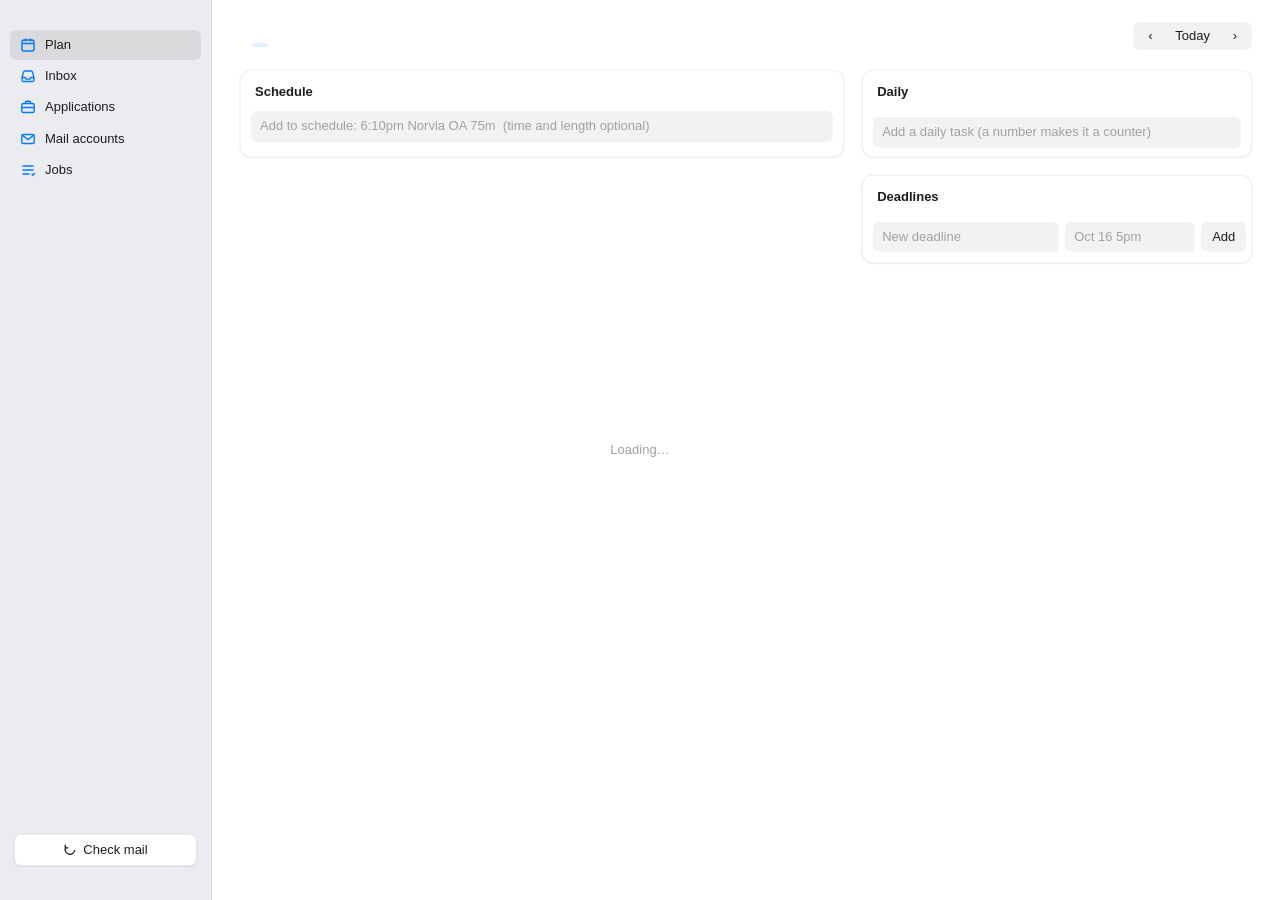
<file: web/index.html>
<!DOCTYPE html>
<html lang="en">
<head>
<meta charset="utf-8">
<title>Today</title>
<link rel="stylesheet" href="app.css">
</head>
<body>
<div class="app">
  <aside class="side">
    <div class="side-date"><div class="dow" id="sdDow"></div><div class="day" id="sdDay"></div></div>
    <nav class="nav">
      <button data-view="plan" class="on"><svg viewBox="0 0 16 16" fill="none" stroke="currentColor" stroke-width="1.4"><rect x="2" y="3" width="12" height="11" rx="2"/><path d="M2 6.5h12M5.5 1.5v3M10.5 1.5v3"/></svg>Plan<span class="badge" id="bPlan"></span></button>
      <button data-view="inbox"><svg viewBox="0 0 16 16" fill="none" stroke="currentColor" stroke-width="1.4"><path d="M2 9.5l1.6-5.6A1.2 1.2 0 014.8 3h6.4a1.2 1.2 0 011.2.9L14 9.5V12a1.5 1.5 0 01-1.5 1.5h-9A1.5 1.5 0 012 12z"/><path d="M2 9.5h3.2l1 1.6h3.6l1-1.6H14"/></svg>Inbox<span class="badge" id="bInbox"></span></button>
      <button data-view="apps"><svg viewBox="0 0 16 16" fill="none" stroke="currentColor" stroke-width="1.4"><rect x="1.8" y="4.5" width="12.4" height="9" rx="1.6"/><path d="M5.5 4.5V3.2c0-.6.4-1 1-1h3c.6 0 1 .4 1 1v1.3M1.8 8.5h12.4"/></svg>Applications<span class="badge" id="bApps"></span></button>
      <button data-view="mail"><svg viewBox="0 0 16 16" fill="none" stroke="currentColor" stroke-width="1.4"><rect x="1.8" y="3.5" width="12.4" height="9" rx="1.6"/><path d="M2.3 4.3L8 8.6l5.7-4.3"/></svg>Mail accounts<span class="badge" id="bMail"></span></button>
      <button data-view="jobs"><svg viewBox="0 0 16 16" fill="none" stroke="currentColor" stroke-width="1.4"><path d="M2.5 4h11M2.5 8h11M2.5 12h7"/><path d="M11.6 12.1l1.2 1.2 2-2.3"/></svg>Jobs<span class="badge" id="bJobs"></span></button>
    </nav>
    <div class="side-foot">
      <button class="scanbtn" id="scanBtn" title="Check mail (⌘R)"><svg viewBox="0 0 16 16" fill="none" stroke="currentColor" stroke-width="1.5"><path d="M13.5 8A5.5 5.5 0 113 5.2"/><path d="M2.6 2v3.5h3.5"/></svg><span>Check mail</span></button>
      <div class="scaninfo" id="scanInfo"></div>
    </div>
  </aside>

  <main class="main" id="main">
    <!-- PLAN -->
    <section class="view on" id="v-plan">
      <div class="head">
        <h1 id="pTitle"></h1><span class="pill" id="pRel"></span>
        <div class="spacer"></div>
        <div class="progress" id="pProg"></div>
        <div class="seg">
          <button id="dPrev" title="Previous day (←)">‹</button>
          <button id="dToday" title="Go to today (T)">Today</button>
          <button id="dNext" title="Next day (→)">›</button>
        </div>
      </div>
      <div class="cols">
        <div class="card">
          <div class="card-h"><h2>Schedule</h2><span class="sub" id="sSub"></span></div>
          <div class="add"><input class="field" id="qAdd" placeholder="Add to schedule: 6:10pm Norvia OA 75m  (time and length optional)" autocomplete="off" spellcheck="false"></div>
          <div id="carry"></div>
          <div class="list" id="sched"></div>
        </div>
        <div class="stack">
          <div class="card daily">
            <div class="card-h"><h2>Daily</h2><span class="sub" id="dSub"></span></div>
            <div class="list" id="daily"></div>
            <div class="add"><input class="field" id="dAdd" placeholder="Add a daily task (a number makes it a counter)" autocomplete="off"></div>
          </div>
          <div class="card">
            <div class="card-h"><h2>Deadlines</h2><span class="sub" id="lSub"></span></div>
            <div class="list" id="deadlines"></div>
            <div class="add2">
              <input class="field" id="lName" placeholder="New deadline" autocomplete="off">
              <input class="field" id="lWhen" placeholder="Oct 16 5pm" autocomplete="off">
              <button class="btn" id="lAdd">Add</button>
            </div>
          </div>
        </div>
      </div>
    </section>

    <!-- INBOX -->
    <section class="view" id="v-inbox">
      <div class="head"><h1>Inbox</h1><div class="spacer"></div><label class="toggle"><input type="checkbox" id="showHidden"> Show hidden</label></div>
      <div class="notice" id="iNotice"></div>
      <div class="inbox-top"><div class="chips" id="iChips"></div></div>
      <div class="card inbox"><div class="list" id="inbox"></div></div>
    </section>

    <!-- APPLICATIONS -->
    <section class="view" id="v-apps">
      <div class="head"><h1>Applications</h1><div class="spacer"></div>
        <button class="btn" id="aRescan" title="Re-read all mail since the history start date">Rescan history</button></div>
      <div class="notice" id="aNotice"></div>
      <div class="tiles" id="aTiles"></div>
      <div class="card"><div class="card-h"><h2>Per week</h2><span class="sub">last 12 weeks, by date applied / rejected</span></div>
        <div class="chart" id="aChart"></div>
        <div class="legend"><span><i style="background:var(--accent)"></i>Applied</span><span><i style="background:var(--red);opacity:.55"></i>Rejected</span></div></div>
      <div class="tools">
        <div class="chips" id="aChips"></div>
        <div class="spacer" style="flex:1"></div>
        <input class="field" id="aSearch" placeholder="Search company or role" autocomplete="off" spellcheck="false">
        <select class="field" id="aSort">
          <option value="last">Recent activity</option><option value="applied">Date applied</option>
          <option value="stage">Furthest stage</option><option value="company">Company</option>
        </select>
      </div>
      <div class="card apps"><div class="list" id="aList"></div></div>
    </section>

    <!-- MAIL -->
    <section class="view" id="v-mail">
      <div class="head"><h1>Mail accounts</h1></div>
      <div class="card" style="margin-bottom:18px">
        <div class="card-h"><h2>Accounts scanned by Check mail</h2></div>
        <div class="list" id="accts"></div>
      </div>
      <div class="card" style="margin-bottom:18px">
        <div class="card-h"><h2>Add an account</h2></div>
        <div class="prose">
          <p>The scan logs in over IMAP with a Google <b>app password</b>, which is stored in your macOS Keychain. Nothing leaves this Mac except the IMAP connection to Gmail, and it never uses Claude.</p>
          <p>Create one at <button class="linkbtn" data-url="https://myaccount.google.com/apppasswords">myaccount.google.com/apppasswords</button> (needs 2-Step Verification), then paste it below.<span id="mHints"></span></p>
          <p>If your university blocks app passwords for a Workspace account, forward that mail to Gmail and one account covers both.</p>
        </div>
        <div class="form">
          <label>Email<input class="field" id="mEmail" autocomplete="off" spellcheck="false" placeholder="you@gmail.com"></label>
          <label>App password<input class="field" id="mPw" type="password" autocomplete="off" placeholder="16 letters"></label>
          <button class="btn primary" id="mAdd">Test &amp; save</button>
        </div>
      </div>
      <div class="card" style="margin-bottom:18px">
        <div class="card-h"><h2>Application history</h2></div>
        <div class="prose"><p>The first Check mail for each account reads everything since this date to build the Applications list; after that only new mail is read. <b>Rescan history</b> on the Applications page re-reads it (your manual edits stay).</p></div>
        <div class="form" style="grid-template-columns: 180px auto 1fr">
          <label>Start from<input class="field" id="hSince" type="date"></label>
          <button class="btn" id="hSave">Save</button><span></span>
        </div>
      </div>
      <div class="card">
        <div class="card-h"><h2>Keyboard</h2></div>
        <div class="keys">
          <kbd>N</kbd><span>add to the schedule</span>
          <kbd>← →</kbd><span>previous / next day</span>
          <kbd>T</kbd><span>back to today</span>
          <kbd>⌘1 ⌘2 ⌘3 ⌘4 ⌘5</kbd><span>Plan · Inbox · Applications · Mail accounts · Jobs</span>
          <kbd>⌘R</kbd><span>check mail</span>
          <kbd>Esc</kbd><span>cancel editing</span>
        </div>
      </div>
    </section>

    <!-- JOBS -->
    <section class="view" id="v-jobs">
      <div class="head"><h1>Jobs</h1><span class="pill" id="jPill"></span><div class="spacer"></div>
        <label class="jnum" title="How many postings to ask for">Postings<input class="field" id="jN" type="number" min="1" max="100" value="20"></label>
        <button class="btn primary" id="jPrepare" title="Fetch the feed and put together the next batch">Prepare</button></div>
      <div class="jfacts" id="jFacts"></div>
      <div class="tools">
        <label class="jnum">Applied through<input class="field" id="jThrough" type="number" min="1" placeholder="13" autocomplete="off"></label>
        <button class="btn" id="jReport" title="Report positions 1 to this number as applied">Report</button>
        <span class="jresult" id="jResult"></span>
        <div class="spacer" style="flex:1"></div>
        <span id="jClose"></span>
      </div>
      <div class="card jobs"><div class="list" id="jList"></div></div>
      <div class="card" style="margin-top:18px">
        <div class="card-h"><h2>Why isn't a company here?</h2></div>
        <div class="add"><input class="field" id="jWhy" placeholder="Company name, then Return" autocomplete="off" spellcheck="false"></div>
        <div class="list" id="jWhyOut"></div>
      </div>
    </section>
  </main>
</div>
<div class="toast" id="toast"></div>
<div class="boot" id="boot">Loading…</div>

<script src="app.js"></script>
</body>
</html>
</file>
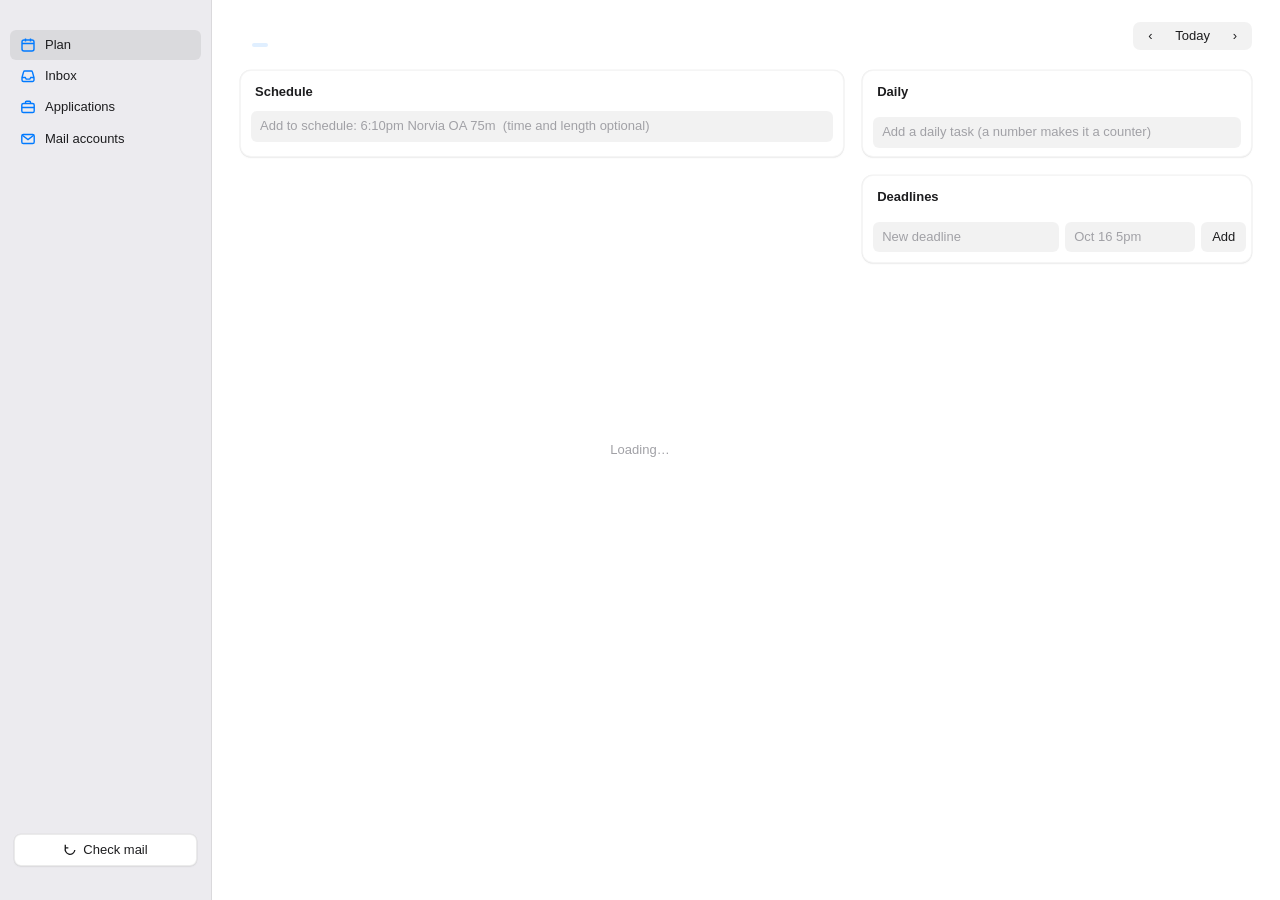
<file: gui.html>
<!DOCTYPE html>
<html lang="en">
<head>
<meta charset="utf-8">
<title>Today</title>
<style>
:root {
  --bg: #ffffff;
  --sidebar: #ecebef;
  --card: #ffffff;
  --text: #1d1d1f;
  --text2: #6e6e73;
  --text3: #a1a1a6;
  --line: rgba(0,0,0,.08);
  --hover: rgba(0,0,0,.045);
  --field: rgba(0,0,0,.05);
  --accent: #007aff;
  --accent-soft: rgba(0,122,255,.12);
  --red: #ff3b30; --red-soft: rgba(255,59,48,.12);
  --orange: #ff9500; --orange-soft: rgba(255,149,0,.14);
  --green: #34c759; --green-soft: rgba(52,199,89,.14);
  --blue: #007aff; --blue-soft: rgba(0,122,255,.12);
  --purple: #af52de; --purple-soft: rgba(175,82,222,.13);
  --gray-soft: rgba(120,120,128,.14);
  --sel: rgba(0,0,0,.075);
  --shadow: 0 1px 2px rgba(0,0,0,.05), 0 0 0 .5px rgba(0,0,0,.06);
}
@media (prefers-color-scheme: dark) {
  :root {
    --bg: #1e1e1e;
    --sidebar: #262628;
    --card: #2a2a2c;
    --text: #f5f5f7;
    --text2: #a1a1a6;
    --text3: #6e6e73;
    --line: rgba(255,255,255,.08);
    --hover: rgba(255,255,255,.05);
    --field: rgba(255,255,255,.07);
    --accent: #0a84ff;
    --accent-soft: rgba(10,132,255,.2);
    --red: #ff453a; --red-soft: rgba(255,69,58,.18);
    --orange: #ff9f0a; --orange-soft: rgba(255,159,10,.18);
    --green: #30d158; --green-soft: rgba(48,209,88,.17);
    --blue: #0a84ff; --blue-soft: rgba(10,132,255,.2);
    --purple: #bf5af2; --purple-soft: rgba(191,90,242,.2);
    --gray-soft: rgba(160,160,170,.16);
    --sel: rgba(255,255,255,.09);
    --shadow: 0 0 0 .5px rgba(255,255,255,.07);
  }
}
* { box-sizing: border-box; }
html, body { margin: 0; height: 100%; }
body {
  font: 13px/1.4 -apple-system, BlinkMacSystemFont, "SF Pro Text", "Helvetica Neue", sans-serif;
  color: var(--text); background: var(--bg);
  -webkit-font-smoothing: antialiased; overflow: hidden;
  -webkit-user-select: none; user-select: none; cursor: default;
}
input, textarea, button, select { font: inherit; color: inherit; }
.selectable, input, textarea { -webkit-user-select: text; user-select: text; }
button { cursor: default; }

.app { display: grid; grid-template-columns: 212px 1fr; height: 100vh; }

/* sidebar */
.side { background: var(--sidebar); border-right: .5px solid var(--line); display: flex; flex-direction: column; padding: 14px 10px 12px; }
.side-date { padding: 2px 10px 14px; }
.side-date .dow { font-size: 11px; font-weight: 600; letter-spacing: .04em; text-transform: uppercase; color: var(--red); }
.side-date .day { font-size: 26px; font-weight: 600; letter-spacing: -.02em; line-height: 1.1; }
.nav { display: flex; flex-direction: column; gap: 1px; }
.nav button { display: flex; align-items: center; gap: 9px; width: 100%; border: 0; background: none; padding: 6px 10px; border-radius: 6px; text-align: left; }
.nav button:hover { background: var(--hover); }
.nav button.on { background: var(--sel); font-weight: 500; }
.nav svg { width: 16px; height: 16px; color: var(--accent); flex: none; }
.nav .badge { margin-left: auto; font-size: 11px; color: var(--text2); font-variant-numeric: tabular-nums; }
.nav .badge.hot { color: #fff; background: var(--red); border-radius: 9px; padding: 0 6px; font-weight: 600; }
.side-foot { margin-top: auto; padding: 0 4px; }
.scanbtn { display: flex; align-items: center; justify-content: center; gap: 6px; width: 100%; border: .5px solid var(--line); background: var(--card); border-radius: 7px; padding: 6px 8px; box-shadow: var(--shadow); }
.scanbtn:active { opacity: .7; }
.scanbtn svg { width: 14px; height: 14px; }
.scanbtn.spin svg { animation: spin 1s linear infinite; }
@keyframes spin { to { transform: rotate(360deg); } }
.scaninfo { font-size: 11px; color: var(--text2); margin-top: 7px; text-align: center; min-height: 15px; }
.scaninfo.err { color: var(--red); }

/* main */
.main { overflow-y: auto; padding: 22px 28px 40px; }
.view { display: none; max-width: 1180px; margin: 0 auto; }
.view.on { display: block; }
.head { display: flex; align-items: flex-end; gap: 12px; margin-bottom: 18px; flex-wrap: wrap; }
.head h1 { margin: 0; font-size: 24px; font-weight: 700; letter-spacing: -.02em; }
.head .pill { font-size: 11px; font-weight: 600; color: var(--accent); background: var(--accent-soft); padding: 2px 8px; border-radius: 10px; margin-bottom: 5px; }
.head .pill.past { color: var(--text2); background: var(--gray-soft); }
.head .spacer { flex: 1; }
.seg { display: inline-flex; background: var(--field); border-radius: 7px; padding: 2px; margin-bottom: 2px; }
.seg button { border: 0; background: none; padding: 3px 10px; border-radius: 5px; min-width: 30px; }
.seg button:hover:not(:disabled) { background: var(--hover); }
.seg button:disabled { color: var(--text3); }
.progress { font-size: 12px; color: var(--text2); margin-bottom: 6px; font-variant-numeric: tabular-nums; }

.cols { display: grid; grid-template-columns: minmax(0, 1.55fr) minmax(0, 1fr); gap: 18px; align-items: start; }
@media (max-width: 980px) { .cols { grid-template-columns: 1fr; } }
.stack { display: flex; flex-direction: column; gap: 18px; }
.card { background: var(--card); border-radius: 11px; box-shadow: var(--shadow); overflow: hidden; }
@media (prefers-color-scheme: light) { .card { border: .5px solid rgba(0,0,0,.04); } }
.card-h { display: flex; align-items: baseline; gap: 8px; padding: 12px 14px 6px; }
.card-h h2 { margin: 0; font-size: 13px; font-weight: 600; }
.card-h .sub { font-size: 12px; color: var(--text2); margin-left: auto; font-variant-numeric: tabular-nums; }
.add { display: flex; gap: 6px; padding: 4px 10px 8px; }
.add input { flex: 1; min-width: 0; }
.field { border: 0; outline: 0; background: var(--field); border-radius: 6px; padding: 6px 9px; }
.field:focus { box-shadow: 0 0 0 3px var(--accent-soft), inset 0 0 0 1px var(--accent); }
.field::placeholder { color: var(--text3); }
.btn { border: 0; border-radius: 6px; padding: 5px 11px; background: var(--field); }
.btn:hover { background: var(--sel); }
.btn.primary { background: var(--accent); color: #fff; font-weight: 500; }
.btn.primary:hover { filter: brightness(1.06); }
.btn.danger { color: var(--red); }
.linkbtn { border: 0; background: none; color: var(--accent); padding: 0; cursor: pointer; }
.linkbtn:hover { text-decoration: underline; }

.banner { display: flex; align-items: center; gap: 10px; margin: 2px 10px 8px; padding: 8px 10px; border-radius: 8px; background: var(--accent-soft); font-size: 12.5px; }
.banner .btn { margin-left: auto; padding: 3px 10px; }

.list { padding: 0 6px 6px; }
.sect { font-size: 11px; font-weight: 600; color: var(--text2); text-transform: uppercase; letter-spacing: .04em; padding: 10px 8px 4px; }
.row { position: relative; display: flex; align-items: flex-start; gap: 10px; padding: 7px 8px; border-radius: 7px; }
.row:hover { background: var(--hover); }
.row .main-col { flex: 1; min-width: 0; }
.row .title { overflow-wrap: anywhere; }
.row .meta { font-size: 12px; color: var(--text2); margin-top: 1px; overflow-wrap: anywhere; }
.row.done .title { color: var(--text3); text-decoration: line-through; text-decoration-color: var(--text3); }
.row.done .meta, .row.done .time { color: var(--text3); }
.row .time { width: 62px; flex: none; font-variant-numeric: tabular-nums; color: var(--text2); font-size: 12px; padding-top: 1px; line-height: 1.3; }
.row .time b { color: var(--text); font-weight: 500; font-size: 13px; display: block; }
.row.done .time b { color: var(--text3); }
.row .time i { font-style: normal; color: var(--text3); font-size: 11px; }
.chip { display: inline-block; font-size: 11px; font-weight: 500; padding: 0 6px; border-radius: 5px; background: var(--gray-soft); color: var(--text2); line-height: 17px; vertical-align: 1px; margin-right: 4px; white-space: nowrap; }
.dot { width: 7px; height: 7px; border-radius: 50%; background: var(--red); flex: none; margin-top: 6px; }
.acts { display: none; gap: 2px; flex: none; margin: -2px 0; }
.row:hover .acts { display: flex; }
.ibtn { border: 0; background: none; color: var(--text2); border-radius: 5px; padding: 2px 6px; font-size: 12px; line-height: 18px; }
.ibtn:hover { background: var(--sel); color: var(--text); }
.ibtn.del:hover { color: var(--red); }

.check { width: 18px; height: 18px; border-radius: 50%; border: 1.5px solid var(--text3); background: none; flex: none; padding: 0; margin-top: 0; display: grid; place-items: center; }
.check:hover { border-color: var(--accent); }
.check.on { background: var(--accent); border-color: var(--accent); }
.check.on::after { content: ""; width: 5px; height: 9px; border: solid #fff; border-width: 0 2px 2px 0; transform: translate(0,-1px) rotate(45deg); }
.row.urgent:not(.done) .check { border-color: var(--red); }

.nowline { display: flex; align-items: center; gap: 8px; margin: 3px 8px; color: var(--red); font-size: 11px; font-weight: 600; font-variant-numeric: tabular-nums; }
.nowline::after { content: ""; flex: 1; height: 1.5px; background: var(--red); border-radius: 1px; opacity: .8; }

.empty { color: var(--text3); padding: 14px 10px 16px; text-align: center; font-size: 12.5px; }

/* edit form */
.edit { margin: 2px 4px 8px 36px; padding: 10px; border-radius: 9px; background: var(--field); display: grid; grid-template-columns: 1fr 110px 90px; gap: 8px; }
.edit .full { grid-column: 1 / -1; }
.edit label { font-size: 11px; color: var(--text2); display: flex; flex-direction: column; gap: 3px; }
.edit .field { background: var(--card); }
.edit textarea { resize: vertical; min-height: 44px; }
.edit .bar { grid-column: 1 / -1; display: flex; align-items: center; gap: 8px; }
.edit .bar .spacer { flex: 1; }
.toggle { display: inline-flex; align-items: center; gap: 6px; font-size: 12px; color: var(--text); }
.edit label.toggle { flex-direction: row; font-size: 12px; color: var(--text); }

/* daily */
.daily .row { align-items: center; }
.counter { display: flex; align-items: center; gap: 8px; margin-top: 4px; }
.bar-bg { flex: 1; height: 5px; background: var(--field); border-radius: 3px; overflow: hidden; }
.bar-fg { height: 100%; background: var(--accent); border-radius: 3px; transition: width .2s; }
.row.done-c .bar-fg { background: var(--green); }
.row.done-c .title { color: var(--text2); }
.num { font-size: 12px; color: var(--text2); font-variant-numeric: tabular-nums; min-width: 38px; text-align: right; }
.step { display: flex; gap: 2px; flex: none; }
.step button { width: 22px; height: 20px; border: 0; border-radius: 5px; background: var(--field); padding: 0; font-size: 14px; line-height: 20px; }
.step button:hover { background: var(--sel); }

/* deadlines + inbox */
.until { font-size: 11.5px; font-weight: 500; padding: 1px 7px; border-radius: 6px; white-space: nowrap; flex: none; font-variant-numeric: tabular-nums; margin-top: 1px; }
.sev-soon, .sev-over { color: var(--red); background: var(--red-soft); }
.sev-near { color: var(--orange); background: var(--orange-soft); }
.sev-ok, .sev-none { color: var(--text2); background: var(--gray-soft); }
.sev-done { color: var(--green); background: var(--green-soft); }
.from { font-size: 10.5px; color: var(--text3); }
.add2 { display: grid; grid-template-columns: 1fr 130px auto; gap: 6px; padding: 4px 10px 10px; }

.inbox-top { display: flex; gap: 10px; align-items: center; margin-bottom: 12px; flex-wrap: wrap; }
.chips { display: flex; gap: 4px; flex-wrap: wrap; }
.chips button { border: 0; border-radius: 13px; padding: 3px 11px; background: var(--field); font-size: 12px; }
.chips button.on { background: var(--accent); color: #fff; }
.chips button .n { opacity: .7; margin-left: 3px; font-variant-numeric: tabular-nums; }
.inbox .row { cursor: pointer; align-items: flex-start; }
.lbl { font-size: 10.5px; font-weight: 700; letter-spacing: .02em; width: 50px; text-align: center; padding: 2px 0; border-radius: 5px; flex: none; margin-top: 1px; }
.k-offer { color: var(--green); background: var(--green-soft); }
.k-interview { color: var(--blue); background: var(--blue-soft); }
.k-oa { color: var(--orange); background: var(--orange-soft); }
.k-oadone, .k-applied { color: var(--text2); background: var(--gray-soft); }
.k-important { color: var(--purple); background: var(--purple-soft); }
.k-rejection { color: var(--red); background: var(--red-soft); opacity: .85; }
.inbox .company { font-weight: 600; }
.inbox .row.done .company, .inbox .row.hidden .company { font-weight: 500; color: var(--text2); }
.inbox .row.hidden { opacity: .55; }
.inbox .right { text-align: right; flex: none; font-size: 12px; color: var(--text2); white-space: nowrap; }
.notice { font-size: 12px; color: var(--text2); margin: -4px 0 12px; }
.notice.err { color: var(--red); }

/* accounts */
.form { display: grid; grid-template-columns: 1fr 1fr auto; gap: 8px; padding: 6px 14px 14px; align-items: end; }
.form label { font-size: 11px; color: var(--text2); display: flex; flex-direction: column; gap: 3px; }
.prose { padding: 0 14px 12px; color: var(--text2); font-size: 12.5px; line-height: 1.5; }
.prose p { margin: 0 0 8px; }
.ok { color: var(--green); } .bad { color: var(--red); }
kbd { font: 11px ui-monospace, SFMono-Regular, Menlo, monospace; background: var(--field); border-radius: 4px; padding: 1px 5px; }
.keys { display: grid; grid-template-columns: auto 1fr; gap: 5px 14px; padding: 2px 14px 14px; font-size: 12.5px; color: var(--text2); }

/* applications */
.tiles { display: grid; grid-template-columns: repeat(auto-fit, minmax(128px, 1fr)); gap: 10px; margin-bottom: 14px; }
.tile { background: var(--card); border-radius: 11px; box-shadow: var(--shadow); padding: 11px 13px; cursor: pointer; }
.tile:hover { background: var(--hover); }
.tile .n { font-size: 24px; font-weight: 700; letter-spacing: -.02em; font-variant-numeric: tabular-nums; line-height: 1.15; }
.tile .l { font-size: 12px; color: var(--text2); }
.tile .s { font-size: 11px; color: var(--text3); margin-top: 2px; }
.tile.red .n { color: var(--red); } .tile.blue .n { color: var(--blue); } .tile.orange .n { color: var(--orange); } .tile.green .n { color: var(--green); }
.chart { display: flex; align-items: flex-end; gap: 6px; height: 92px; padding: 6px 14px 0; }
.wk { flex: 1; display: flex; flex-direction: column; align-items: center; gap: 3px; min-width: 0; }
.wk .bars { display: flex; align-items: flex-end; gap: 2px; height: 70px; width: 100%; justify-content: center; }
.wk .b { width: 42%; max-width: 16px; border-radius: 3px 3px 0 0; min-height: 1px; }
.wk .b.a { background: var(--accent); } .wk .b.r { background: var(--red); opacity: .55; }
.wk .lab { font-size: 10px; color: var(--text3); white-space: nowrap; font-variant-numeric: tabular-nums; }
.legend { display: flex; gap: 12px; font-size: 11px; color: var(--text2); padding: 6px 14px 10px; }
.legend i { display: inline-block; width: 8px; height: 8px; border-radius: 2px; margin-right: 4px; vertical-align: 0; }
.tools { display: flex; gap: 8px; align-items: center; flex-wrap: wrap; margin: 16px 0 10px; }
.tools .field { width: 200px; }
.tools select.field { width: auto; }
.apps .row { cursor: pointer; align-items: center; }
.apps .row.open { background: var(--sel); }
.apps .co { font-weight: 600; }
.apps .role { color: var(--text2); font-size: 12px; overflow-wrap: anywhere; }
.apps .role.none { color: var(--text3); font-style: italic; }
.apps .when { text-align: right; font-size: 12px; color: var(--text2); white-space: nowrap; flex: none; min-width: 108px; font-variant-numeric: tabular-nums; }
.apps .when .sub { color: var(--text3); font-size: 11px; }
.stage { font-size: 11px; font-weight: 600; padding: 2px 8px; border-radius: 6px; white-space: nowrap; flex: none; }
.st-applied { color: var(--text2); background: var(--gray-soft); }
.st-oa, .st-oa_done { color: var(--orange); background: var(--orange-soft); }
.st-interview { color: var(--blue); background: var(--blue-soft); }
.st-offer { color: var(--green); background: var(--green-soft); }
.st-rejected { color: var(--red); background: var(--red-soft); }
.st-withdrawn, .st-closed { color: var(--text2); background: var(--gray-soft); }
.apps .row.ended .co { color: var(--text2); font-weight: 500; }
.flag { font-size: 10.5px; font-weight: 700; color: var(--orange); background: var(--orange-soft); border-radius: 5px; padding: 1px 5px; flex: none; }
.detail { margin: 0 4px 8px 12px; padding: 12px; border-radius: 9px; background: var(--field); cursor: default; }
.tl { display: flex; flex-direction: column; gap: 2px; margin-bottom: 12px; }
.ev { display: grid; grid-template-columns: 52px 118px 1fr auto; gap: 8px; align-items: center; padding: 4px 6px; border-radius: 6px; font-size: 12.5px; }
.ev:hover { background: var(--hover); }
.ev .d { color: var(--text2); font-variant-numeric: tabular-nums; }
.ev .s { overflow-wrap: anywhere; }
.ev .s.link { color: var(--accent); cursor: pointer; }
.ev .s.link:hover { text-decoration: underline; }
.ev select { font-size: 11.5px; padding: 2px 4px; }
.editgrid { display: grid; grid-template-columns: 1fr 1.6fr 150px 130px; gap: 8px; align-items: end; }
.editgrid label { font-size: 11px; color: var(--text2); display: flex; flex-direction: column; gap: 3px; }
.editgrid .field { background: var(--card); }
.editgrid .wide { grid-column: 1 / -1; }
.editbar { display: flex; gap: 8px; align-items: center; margin-top: 10px; flex-wrap: wrap; }
.editbar .spacer { flex: 1; }
@media (max-width: 900px) { .editgrid { grid-template-columns: 1fr 1fr; } }

.toast { position: fixed; left: 50%; bottom: 22px; transform: translateX(-50%) translateY(20px); opacity: 0; transition: .2s; background: rgba(40,40,42,.94); color: #fff; padding: 8px 14px; border-radius: 9px; font-size: 12.5px; max-width: 70vw; pointer-events: none; box-shadow: 0 6px 24px rgba(0,0,0,.2); }
.toast.show { opacity: 1; transform: translateX(-50%) translateY(0); }
.toast.error { background: rgba(200,40,30,.95); }
.boot { position: fixed; inset: 0; display: grid; place-items: center; color: var(--text3); }
</style>
</head>
<body>
<div class="app">
  <aside class="side">
    <div class="side-date"><div class="dow" id="sdDow"></div><div class="day" id="sdDay"></div></div>
    <nav class="nav">
      <button data-view="plan" class="on"><svg viewBox="0 0 16 16" fill="none" stroke="currentColor" stroke-width="1.4"><rect x="2" y="3" width="12" height="11" rx="2"/><path d="M2 6.5h12M5.5 1.5v3M10.5 1.5v3"/></svg>Plan<span class="badge" id="bPlan"></span></button>
      <button data-view="inbox"><svg viewBox="0 0 16 16" fill="none" stroke="currentColor" stroke-width="1.4"><path d="M2 9.5l1.6-5.6A1.2 1.2 0 014.8 3h6.4a1.2 1.2 0 011.2.9L14 9.5V12a1.5 1.5 0 01-1.5 1.5h-9A1.5 1.5 0 012 12z"/><path d="M2 9.5h3.2l1 1.6h3.6l1-1.6H14"/></svg>Inbox<span class="badge" id="bInbox"></span></button>
      <button data-view="apps"><svg viewBox="0 0 16 16" fill="none" stroke="currentColor" stroke-width="1.4"><rect x="1.8" y="4.5" width="12.4" height="9" rx="1.6"/><path d="M5.5 4.5V3.2c0-.6.4-1 1-1h3c.6 0 1 .4 1 1v1.3M1.8 8.5h12.4"/></svg>Applications<span class="badge" id="bApps"></span></button>
      <button data-view="mail"><svg viewBox="0 0 16 16" fill="none" stroke="currentColor" stroke-width="1.4"><rect x="1.8" y="3.5" width="12.4" height="9" rx="1.6"/><path d="M2.3 4.3L8 8.6l5.7-4.3"/></svg>Mail accounts<span class="badge" id="bMail"></span></button>
    </nav>
    <div class="side-foot">
      <button class="scanbtn" id="scanBtn" title="Check mail (⌘R)"><svg viewBox="0 0 16 16" fill="none" stroke="currentColor" stroke-width="1.5"><path d="M13.5 8A5.5 5.5 0 113 5.2"/><path d="M2.6 2v3.5h3.5"/></svg><span>Check mail</span></button>
      <div class="scaninfo" id="scanInfo"></div>
    </div>
  </aside>

  <main class="main" id="main">
    <!-- PLAN -->
    <section class="view on" id="v-plan">
      <div class="head">
        <h1 id="pTitle"></h1><span class="pill" id="pRel"></span>
        <div class="spacer"></div>
        <div class="progress" id="pProg"></div>
        <div class="seg">
          <button id="dPrev" title="Previous day (←)">‹</button>
          <button id="dToday" title="Go to today (T)">Today</button>
          <button id="dNext" title="Next day (→)">›</button>
        </div>
      </div>
      <div class="cols">
        <div class="card">
          <div class="card-h"><h2>Schedule</h2><span class="sub" id="sSub"></span></div>
          <div class="add"><input class="field" id="qAdd" placeholder="Add to schedule: 6:10pm Norvia OA 75m  (time and length optional)" autocomplete="off" spellcheck="false"></div>
          <div id="carry"></div>
          <div class="list" id="sched"></div>
        </div>
        <div class="stack">
          <div class="card daily">
            <div class="card-h"><h2>Daily</h2><span class="sub" id="dSub"></span></div>
            <div class="list" id="daily"></div>
            <div class="add"><input class="field" id="dAdd" placeholder="Add a daily task (a number makes it a counter)" autocomplete="off"></div>
          </div>
          <div class="card">
            <div class="card-h"><h2>Deadlines</h2><span class="sub" id="lSub"></span></div>
            <div class="list" id="deadlines"></div>
            <div class="add2">
              <input class="field" id="lName" placeholder="New deadline" autocomplete="off">
              <input class="field" id="lWhen" placeholder="Oct 16 5pm" autocomplete="off">
              <button class="btn" id="lAdd">Add</button>
            </div>
          </div>
        </div>
      </div>
    </section>

    <!-- INBOX -->
    <section class="view" id="v-inbox">
      <div class="head"><h1>Inbox</h1><div class="spacer"></div><label class="toggle"><input type="checkbox" id="showHidden"> Show hidden</label></div>
      <div class="notice" id="iNotice"></div>
      <div class="inbox-top"><div class="chips" id="iChips"></div></div>
      <div class="card inbox"><div class="list" id="inbox"></div></div>
    </section>

    <!-- APPLICATIONS -->
    <section class="view" id="v-apps">
      <div class="head"><h1>Applications</h1><div class="spacer"></div>
        <button class="btn" id="aRescan" title="Re-read all mail since the history start date">Rescan history</button></div>
      <div class="notice" id="aNotice"></div>
      <div class="tiles" id="aTiles"></div>
      <div class="card"><div class="card-h"><h2>Per week</h2><span class="sub">last 12 weeks, by date applied / rejected</span></div>
        <div class="chart" id="aChart"></div>
        <div class="legend"><span><i style="background:var(--accent)"></i>Applied</span><span><i style="background:var(--red);opacity:.55"></i>Rejected</span></div></div>
      <div class="tools">
        <div class="chips" id="aChips"></div>
        <div class="spacer" style="flex:1"></div>
        <input class="field" id="aSearch" placeholder="Search company or role" autocomplete="off" spellcheck="false">
        <select class="field" id="aSort">
          <option value="last">Recent activity</option><option value="applied">Date applied</option>
          <option value="stage">Furthest stage</option><option value="company">Company</option>
        </select>
      </div>
      <div class="card apps"><div class="list" id="aList"></div></div>
    </section>

    <!-- MAIL -->
    <section class="view" id="v-mail">
      <div class="head"><h1>Mail accounts</h1></div>
      <div class="card" style="margin-bottom:18px">
        <div class="card-h"><h2>Accounts scanned by Check mail</h2></div>
        <div class="list" id="accts"></div>
      </div>
      <div class="card" style="margin-bottom:18px">
        <div class="card-h"><h2>Add an account</h2></div>
        <div class="prose">
          <p>The scan logs in over IMAP with a Google <b>app password</b>, which is stored in your macOS Keychain. Nothing leaves this Mac except the IMAP connection to Gmail, and it never uses Claude.</p>
          <p>Create one at <button class="linkbtn" data-url="https://myaccount.google.com/apppasswords">myaccount.google.com/apppasswords</button> (needs 2-Step Verification), then paste it below. Fill in:
            <button class="linkbtn" data-fill="you@example.com">you@example.com</button> ·
            <button class="linkbtn" data-fill="you@example.edu">you@example.edu</button></p>
          <p>If CMU blocks app passwords for the Andrew account, forward that mail to Gmail and one account covers both.</p>
        </div>
        <div class="form">
          <label>Email<input class="field" id="mEmail" autocomplete="off" spellcheck="false" placeholder="you@gmail.com"></label>
          <label>App password<input class="field" id="mPw" type="password" autocomplete="off" placeholder="16 letters"></label>
          <button class="btn primary" id="mAdd">Test &amp; save</button>
        </div>
      </div>
      <div class="card" style="margin-bottom:18px">
        <div class="card-h"><h2>Application history</h2></div>
        <div class="prose"><p>The first Check mail for each account reads everything since this date to build the Applications list; after that only new mail is read. <b>Rescan history</b> on the Applications page re-reads it (your manual edits stay).</p></div>
        <div class="form" style="grid-template-columns: 180px auto 1fr">
          <label>Start from<input class="field" id="hSince" type="date"></label>
          <button class="btn" id="hSave">Save</button><span></span>
        </div>
      </div>
      <div class="card">
        <div class="card-h"><h2>Keyboard</h2></div>
        <div class="keys">
          <kbd>N</kbd><span>add to the schedule</span>
          <kbd>← →</kbd><span>previous / next day</span>
          <kbd>T</kbd><span>back to today</span>
          <kbd>⌘1 ⌘2 ⌘3 ⌘4</kbd><span>Plan · Inbox · Applications · Mail accounts</span>
          <kbd>⌘R</kbd><span>check mail</span>
          <kbd>Esc</kbd><span>cancel editing</span>
        </div>
      </div>
    </section>
  </main>
</div>
<div class="toast" id="toast"></div>
<div class="boot" id="boot">Loading…</div>

<script>
"use strict";
const $ = (id) => document.getElementById(id);
const S = { date: null, st: null, view: "plan", filter: "all", editing: null, dailyEdit: null, lastV: "", busy: false, lastRender: 0 };

/* ---------- tiny DOM helper (text is always set as text, never parsed as HTML) ---------- */
function h(tag, attrs, ...kids) {
  const el = document.createElement(tag);
  for (const [k, v] of Object.entries(attrs || {})) {
    if (v == null || v === false) continue;
    if (k === "class") el.className = v;
    else if (k.startsWith("on")) el.addEventListener(k.slice(2), v);
    else if (k === "style") el.style.cssText = v;
    else el.setAttribute(k, v === true ? "" : v);
  }
  for (const c of kids.flat()) if (c != null && c !== false) el.append(c.nodeType ? c : document.createTextNode(String(c)));
  return el;
}

/* two-click delete: first click arms the button, second confirms */
function confirmBtn(label, cls, onConfirm) {
  const b = h("button", { class: cls }, label);
  b.addEventListener("click", (e) => {
    e.stopPropagation();
    if (b.dataset.armed) { onConfirm(); return; }
    b.dataset.armed = "1"; b.textContent = "Sure?";
    setTimeout(() => { delete b.dataset.armed; b.textContent = label; }, 2500);
  });
  return b;
}

/* ---------- bridge ---------- */
async function call(name, ...args) {
  try {
    const r = await window.pywebview.api[name](...args);
    if (r && r.error) { toast(r.error, true); return null; }
    return r;
  } catch (e) { toast(String(e), true); return null; }
}
let toastT;
function toast(msg, err) {
  const t = $("toast"); t.textContent = msg; t.className = "toast show" + (err ? " error" : "");
  clearTimeout(toastT); toastT = setTimeout(() => (t.className = "toast" + (err ? " error" : "")), err ? 4200 : 2200);
}

/* ---------- dates ---------- */
function iso(d) { return d.getFullYear() + "-" + String(d.getMonth() + 1).padStart(2, "0") + "-" + String(d.getDate()).padStart(2, "0"); }
function addDays(s, n) { const [y, m, d] = s.split("-").map(Number); return iso(new Date(y, m - 1, d + n)); }
function nowHHMM() { const d = new Date(); return String(d.getHours()).padStart(2, "0") + ":" + String(d.getMinutes()).padStart(2, "0"); }
function fmtNow() { const d = new Date(); let h = d.getHours() % 12 || 12; return h + ":" + String(d.getMinutes()).padStart(2, "0") + (d.getHours() < 12 ? " AM" : " PM"); }

/* ---------- load + render ---------- */
async function refresh(force) {
  if (S.busy) { if (force) S.pending = true; return; }
  if (!force && (S.editing || S.dailyEdit)) return;   // don't yank a form out from under the cursor
  if (!force && document.activeElement && document.activeElement.closest(".detail")) return;
  S.busy = true;
  const st = await call("state", S.date, $("showHidden").checked);
  S.busy = false;
  if (S.pending) { S.pending = false; return refresh(true); }
  if (!st) return;
  S.st = st; S.date = st.date; S.lastV = st.version; S.lastRender = Date.now();
  render();
  if (S.view === "apps") loadApps();
}

function render() {
  const st = S.st; if (!st) return;
  $("boot").style.display = "none";
  const [y, m, d] = st.today.split("-").map(Number);
  const td = new Date(y, m - 1, d);
  $("sdDow").textContent = td.toLocaleDateString("en-US", { weekday: "long" });
  $("sdDay").textContent = td.toLocaleDateString("en-US", { month: "long", day: "numeric" });
  renderPlan(); renderDaily(); renderDeadlines(); renderInbox(); renderBadges(); renderScanInfo();
}

function renderBadges() {
  const st = S.st;
  const open = st.is_today ? st.items.filter((i) => !i.done).length : null;
  $("bPlan").textContent = open ? open : "";
  const c = st.counts, hot = c.offer + c.interview + c.oa_open;
  const b = $("bInbox"); b.textContent = hot || ""; b.className = "badge" + (hot ? " hot" : "");
  $("bMail").textContent = st.accounts.length ? st.accounts.length : "";
  const at = st.apps_totals || {};
  $("bApps").textContent = at.applications ? at.applications : "";
}

function renderScanInfo() {
  const st = S.st, el = $("scanInfo"), errs = Object.keys(st.inbox_errors || {});
  if (st.scanning) return;
  el.className = "scaninfo" + (errs.length ? " err" : "");
  if (!st.accounts.length) el.textContent = "No mail accounts yet";
  else if (errs.length) el.textContent = "Scan problem: " + errs.join(", ");
  else el.textContent = st.inbox_updated ? "Checked " + st.inbox_updated.replace(/^\d{4}-/, "") : "Not checked yet";
}

/* ---------- plan ---------- */
function renderPlan() {
  const st = S.st;
  $("pTitle").textContent = st.human;
  const rel = $("pRel"); rel.textContent = st.rel || (st.is_past ? "Past" : "Upcoming");
  rel.className = "pill" + (st.is_past ? " past" : "");
  $("dToday").disabled = st.is_today;
  const done = st.items.filter((i) => i.done).length;
  $("pProg").textContent = st.items.length ? done + " of " + st.items.length + " done" : "";
  const mins = st.items.filter((i) => !i.done && i.mins).reduce((a, i) => a + i.mins, 0);
  $("sSub").textContent = mins ? fmtMins(mins) + " left" : "";

  const carry = $("carry"); carry.replaceChildren();
  if (st.carry.n) {
    carry.append(h("div", { class: "banner" },
      h("span", {}, st.carry.n + " unfinished from " + st.carry.from_fmt),
      h("button", { class: "btn primary", onclick: async () => { const r = await call("plan_carry", S.date); if (r) { toast("Carried " + r.n + " over"); refresh(true); } } }, "Carry over")));
  }

  const box = $("sched"); box.replaceChildren();
  if (!st.items.length) { box.append(h("div", { class: "empty" }, st.is_past ? "Nothing was planned." : "Nothing planned yet. Type above and press Return.")); return; }
  const timed = st.items.filter((i) => i.time), loose = st.items.filter((i) => !i.time);
  const now = nowHHMM();
  let nowDrawn = !st.is_today;
  if (timed.length) {
    box.append(h("div", { class: "sect" }, "Scheduled"));
    for (const it of timed) {
      if (!nowDrawn && it.time > now) { box.append(h("div", { class: "nowline" }, fmtNow())); nowDrawn = true; }
      box.append(planRow(it)); if (S.editing === it.id) box.append(editForm(it));
    }
    if (!nowDrawn) box.append(h("div", { class: "nowline" }, fmtNow()));
  }
  if (loose.length) {
    box.append(h("div", { class: "sect" }, "Anytime"));
    for (const it of loose) { box.append(planRow(it)); if (S.editing === it.id) box.append(editForm(it)); }
  }
}

function fmtMins(n) { return n >= 60 ? Math.floor(n / 60) + "h" + (n % 60 ? " " + String(n % 60).padStart(2, "0") + "m" : "") : n + "m"; }

function planRow(it) {
  const st = S.st;
  const meta = [];
  if (it.mins_fmt && !it.time) meta.push(h("span", { class: "chip" }, it.mins_fmt));
  if (it.note) meta.push(h("span", { class: "selectable" }, it.note));
  const acts = h("div", { class: "acts" },
    it.time ? h("button", { class: "ibtn", title: "15 min earlier", onclick: (e) => { e.stopPropagation(); shift(it, -15); } }, "−15") : null,
    it.time ? h("button", { class: "ibtn", title: "15 min later", onclick: (e) => { e.stopPropagation(); shift(it, 15); } }, "+15") : null,
    !it.done ? h("button", { class: "ibtn", title: st.is_past ? "Move to today" : "Move to the next day",
      onclick: async (e) => { e.stopPropagation(); const to = st.is_past ? st.today : addDays(S.date, 1); if (await call("plan_move", S.date, it.id, to)) { toast("Moved to " + (to === st.today ? "today" : to === addDays(st.today, 1) ? "tomorrow" : to)); refresh(true); } } }, st.is_past ? "→ today" : "→ next day") : null,
    h("button", { class: "ibtn", title: "Edit", onclick: (e) => { e.stopPropagation(); openEdit(it.id); } }, "Edit"),
    confirmBtn("Delete", "ibtn del", async () => { if (await call("plan_remove", S.date, it.id)) refresh(true); }));
  return h("div", { class: "row" + (it.done ? " done" : "") + (it.urgent ? " urgent" : ""), ondblclick: () => openEdit(it.id) },
    h("button", { class: "check" + (it.done ? " on" : ""), title: it.done ? "Mark not done" : "Mark done",
      onclick: async () => { if (await call("plan_update", S.date, it.id, { done: !it.done })) refresh(true); } }),
    it.time ? h("div", { class: "time" }, h("b", {}, it.time_fmt), it.end_fmt ? h("i", {}, "to " + it.end_fmt) : null) : null,
    h("div", { class: "main-col" }, h("div", { class: "title selectable" }, it.title), meta.length ? h("div", { class: "meta" }, meta) : null),
    it.urgent && !it.done ? h("span", { class: "dot", title: "Urgent" }) : null,
    acts);
}

async function shift(it, d) { if (await call("plan_shift", S.date, it.id, d)) refresh(true); }
function openEdit(id) { S.editing = S.editing === id ? null : id; renderPlan(); const f = document.querySelector(".edit input"); if (f) f.focus(); }

function editForm(it) {
  const title = h("input", { class: "field", value: it.title });
  const time = h("input", { class: "field", value: it.time_fmt, placeholder: "6:10pm" });
  const mins = h("input", { class: "field", value: it.mins || "", placeholder: "45" });
  const note = h("textarea", { class: "field", placeholder: "Note" }); note.value = it.note;
  const urg = h("input", { type: "checkbox" }); urg.checked = it.urgent;
  const save = async () => {
    const r = await call("plan_update", S.date, it.id, { title: title.value, time: time.value, mins: mins.value, note: note.value, urgent: urg.checked });
    if (r) { S.editing = null; refresh(true); }
  };
  const form = h("div", { class: "edit", onkeydown: (e) => {
      if (e.key === "Enter" && (e.target.tagName !== "TEXTAREA" || e.metaKey)) { e.preventDefault(); save(); }
      if (e.key === "Escape") { S.editing = null; renderPlan(); }
    } },
    h("label", {}, "Title", title), h("label", {}, "Time", time), h("label", {}, "Minutes", mins),
    h("label", { class: "full" }, "Note", note),
    h("div", { class: "bar" }, h("label", { class: "toggle" }, urg, "Urgent"), h("div", { class: "spacer" }),
      h("button", { class: "btn", onclick: () => { S.editing = null; renderPlan(); } }, "Cancel"),
      h("button", { class: "btn primary", onclick: save }, "Save")));
  return form;
}

/* ---------- daily ---------- */
function renderDaily() {
  const st = S.st, box = $("daily"); box.replaceChildren();
  const done = st.daily.filter((d) => d.done).length;
  $("dSub").textContent = st.daily.length ? done + "/" + st.daily.length : "";
  if (!st.daily.length) { box.append(h("div", { class: "empty" }, "No daily tasks yet.")); return; }
  for (const d of st.daily) {
    if (S.dailyEdit === d.id) { box.append(dailyEditRow(d)); continue; }
    const acts = h("div", { class: "acts" },
      h("button", { class: "ibtn", onclick: () => { S.dailyEdit = d.id; renderDaily(); const f = document.querySelector("#daily input"); if (f) f.focus(); } }, "Edit"),
      confirmBtn("Delete", "ibtn del", async () => { if (await call("daily_remove", d.id)) refresh(true); }));
    if (d.target) {
      const pct = Math.min(100, Math.round((d.count / d.target) * 100));
      box.append(h("div", { class: "row" + (d.done ? " done-c" : ""), ondblclick: () => { S.dailyEdit = d.id; renderDaily(); } },
        h("button", { class: "check" + (d.done ? " on" : ""), title: d.done ? "Reset to 0" : "Mark all done", onclick: () => dailyToggle(d) }),
        h("div", { class: "main-col" }, h("div", { class: "title" }, d.title),
          h("div", { class: "counter" }, h("div", { class: "bar-bg" }, h("div", { class: "bar-fg", style: "width:" + pct + "%" })),
            h("span", { class: "num" }, d.count + "/" + d.target))),
        acts,
        h("div", { class: "step" },
          h("button", { title: "−1", onclick: () => dailyInc(d, -1) }, "−"),
          h("button", { title: "+1 (⇧ for +5)", onclick: (e) => dailyInc(d, e.shiftKey ? 5 : 1) }, "+"))));
    } else {
      box.append(h("div", { class: "row" + (d.done ? " done" : ""), ondblclick: () => { S.dailyEdit = d.id; renderDaily(); } },
        h("button", { class: "check" + (d.done ? " on" : ""), onclick: () => dailyToggle(d) }),
        h("div", { class: "main-col" }, h("div", { class: "title" }, d.title)), acts));
    }
  }
}
async function dailyToggle(d) { if (await call("daily_toggle", d.id, S.date)) refresh(true); }
async function dailyInc(d, k) { if (await call("daily_inc", d.id, S.date, k)) refresh(true); }
function dailyEditRow(d) {
  const t = h("input", { class: "field", value: d.title, style: "flex:1;min-width:0" });
  const n = h("input", { class: "field", value: d.target || "", placeholder: "count", style: "width:64px", title: "Target count (empty = checkbox)" });
  const save = async () => { if (await call("daily_edit", d.id, t.value, n.value)) { S.dailyEdit = null; refresh(true); } };
  return h("div", { class: "row", style: "gap:6px", onkeydown: (e) => { if (e.key === "Enter") save(); if (e.key === "Escape") { S.dailyEdit = null; renderDaily(); } } },
    t, n, h("button", { class: "btn primary", onclick: save }, "Save"));
}

/* ---------- deadlines ---------- */
function renderDeadlines() {
  const st = S.st, box = $("deadlines"); box.replaceChildren();
  const open = st.deadlines.filter((d) => !d.done).length;
  $("lSub").textContent = open ? open + " open" : "";
  if (!st.deadlines.length) { box.append(h("div", { class: "empty" }, "No deadlines.")); return; }
  for (const d of st.deadlines) {
    box.append(h("div", { class: "row" + (d.done ? " done" : "") },
      h("button", { class: "check" + (d.done ? " on" : ""), title: d.done ? "Mark open" : "Mark done",
        onclick: async () => { if (await call("deadline_act", d.id, d.source, d.done ? "undo" : "done")) refresh(true); } }),
      h("div", { class: "main-col" },
        h("div", { class: "title selectable" }, d.name),
        h("div", { class: "meta" }, d.when_fmt, d.source === "inbox" ? h("span", { class: "from" }, "  ·  from mail") : null,
          d.note ? h("div", { class: "selectable" }, d.note) : null)),
      h("div", { class: "acts" }, h("button", { class: "ibtn del", title: d.source === "inbox" ? "Hide" : "Delete",
        onclick: async () => { if (await call("deadline_act", d.id, d.source, "remove")) refresh(true); } }, d.source === "inbox" ? "Hide" : "Delete")),
      h("span", { class: "until sev-" + d.sev }, d.until)));
  }
}

/* ---------- inbox ---------- */
const FILTERS = [["all", "All"], ["oa", "Assessments"], ["interview", "Interviews"], ["offer", "Offers"], ["important", "Flagged"], ["rejection", "Rejections"]];
function renderInbox() {
  const st = S.st;
  const errs = Object.entries(st.inbox_errors || {});
  const n = $("iNotice");
  n.className = "notice" + (errs.length ? " err" : "");
  n.textContent = errs.length ? errs.map(([a, e]) => a + ": " + e).join("  ·  ")
    : st.summary + (st.inbox_updated ? "  ·  checked " + st.inbox_updated : "") + (st.accounts.length ? "" : "  ·  add a mail account to scan automatically");
  const counts = {}; for (const i of st.inbox) counts[i.kind] = (counts[i.kind] || 0) + 1;
  const chips = $("iChips"); chips.replaceChildren();
  for (const [k, label] of FILTERS) {
    if (k !== "all" && !counts[k]) continue;
    chips.append(h("button", { class: S.filter === k ? "on" : "", onclick: () => { S.filter = k; renderInbox(); } }, label, h("span", { class: "n" }, k === "all" ? st.inbox.length : counts[k])));
  }
  const box = $("inbox"); box.replaceChildren();
  const rows = st.inbox.filter((i) => S.filter === "all" || i.kind === S.filter);
  if (!rows.length) { box.append(h("div", { class: "empty" }, "Nothing here.")); return; }
  for (const i of rows) {
    const kcls = i.kind === "oa" && i.status === "done" ? "oadone" : i.kind;
    const right = i.due_fmt ? h("div", { class: "right" }, h("div", {}, i.due_fmt), h("span", { class: "until sev-" + i.sev }, i.until))
                            : h("div", { class: "right" }, i.date_fmt);
    const acts = h("div", { class: "acts" },
      i.kind === "oa" ? h("button", { class: "ibtn", onclick: async (e) => { e.stopPropagation(); if (await call("inbox_act", i.id, "toggle_done")) refresh(true); } }, i.status === "done" ? "Reopen" : "Mark done") : null,
      h("button", { class: "ibtn del", onclick: async (e) => { e.stopPropagation(); if (await call("inbox_act", i.id, i.status === "hidden" ? "unhide" : "hide")) refresh(true); } }, i.status === "hidden" ? "Unhide" : "Hide"));
    box.append(h("div", { class: "row" + (i.status === "done" ? " done" : "") + (i.status === "hidden" ? " hidden" : ""),
        title: i.link ? "Open in Gmail" : "", onclick: () => { if (i.link) call("open_url", i.link); } },
      h("span", { class: "lbl k-" + kcls }, i.label),
      h("div", { class: "main-col" },
        h("div", {}, h("span", { class: "company" }, i.company || "?"), "  ", h("span", { class: "title" }, i.title)),
        i.detail ? h("div", { class: "meta" }, i.detail) : null),
      acts, right));
  }
}

/* ---------- applications ---------- */
const STAGE_ORDER = { applied: 0, oa: 1, oa_done: 2, interview: 3, offer: 4 };
const A_FILTERS = [
  ["all", "All", () => true],
  ["progress", "In progress", (a) => a.status === "active" && a.stage !== "applied"],
  ["waiting", "Waiting", (a) => a.status === "active" && a.stage === "applied"],
  ["oa", "Assessment", (a) => a.status === "active" && (a.stage === "oa" || a.stage === "oa_done")],
  ["interview", "Interview", (a) => a.status === "active" && a.stage === "interview"],
  ["offer", "Offer", (a) => a.stage === "offer" && a.status !== "rejected"],
  ["rejected", "Rejected", (a) => a.status === "rejected"],
  ["closed", "Withdrawn / closed", (a) => a.status === "withdrawn" || a.status === "closed"],
  ["check", "Check match", (a) => a.uncertain],
];
S.aFilter = "all"; S.aOpen = null;

async function loadApps() {
  const r = await call("apps");
  if (!r) return;
  S.apps = r;
  renderApps();
}
async function loadHistorySince() { const r = await call("apps"); if (r) $("hSince").value = r.history_since; }

function renderApps() {
  const r = S.apps; if (!r) return;
  const t = r.totals;
  // notice
  const hist = Object.keys(r.history || {});
  $("aNotice").textContent = !r.accounts.length
    ? "Showing what the inbox already had. Add a mail account (Mail accounts) and Check mail to load everything since " + r.history_since_fmt + "."
    : !hist.length ? "Check mail once to load everything since " + r.history_since_fmt + " (takes a few minutes the first time)."
    : "From your mail since " + r.history_since_fmt + (r.updated ? "  ·  updated " + r.updated.replace(/^\d{4}-/, "") : "");
  // tiles
  const pct = t.applications ? Math.round((t.heard_back / t.applications) * 100) : 0;
  const tiles = [
    ["all", "Applications", t.applications, "", "heard back from " + pct + "%"],
    ["progress", "In progress", t.in_progress, "blue", t.waiting + " waiting to hear back"],
    ["oa", "Reached assessment", t.reached_oa, "orange", ""],
    ["interview", "Reached interview", t.reached_interview, "blue", ""],
    ["offer", "Offers", t.offers, "green", ""],
    ["rejected", "Rejected", t.rejected, "red", t.rejection_emails + " rejection email" + (t.rejection_emails === 1 ? "" : "s")],
  ];
  const tb = $("aTiles"); tb.replaceChildren();
  for (const [f, l, n, cls, sub] of tiles)
    tb.append(h("div", { class: "tile " + cls, title: "Show these", onclick: () => { S.aFilter = f; renderApps(); } },
      h("div", { class: "n" }, n), h("div", { class: "l" }, l), sub ? h("div", { class: "s" }, sub) : null));
  // chart
  const ch = $("aChart"); ch.replaceChildren();
  const max = Math.max(1, ...r.weekly.map((w) => Math.max(w.applied, w.rejected)));
  r.weekly.forEach((w, i) => {
    const [y, m, d] = w.week.split("-").map(Number);
    const lab = new Date(y, m - 1, d).toLocaleDateString("en-US", { month: "short", day: "numeric" });
    ch.append(h("div", { class: "wk", title: "Week of " + lab + ": " + w.applied + " applied, " + w.rejected + " rejected" },
      h("div", { class: "bars" },
        h("div", { class: "b a", style: "height:" + Math.round((w.applied / max) * 100) + "%" }),
        h("div", { class: "b r", style: "height:" + Math.round((w.rejected / max) * 100) + "%" })),
      h("div", { class: "lab" }, i % 2 === r.weekly.length % 2 ? "" : lab)));
  });
  // chips
  const chips = $("aChips"); chips.replaceChildren();
  for (const [k, label, fn] of A_FILTERS) {
    const n = r.apps.filter(fn).length;
    if (k === "check" && !n) continue;
    chips.append(h("button", { class: S.aFilter === k ? "on" : "", onclick: () => { S.aFilter = k; renderApps(); } }, label, h("span", { class: "n" }, n)));
  }
  // list
  const q = $("aSearch").value.trim().toLowerCase();
  const fn = (A_FILTERS.find((f) => f[0] === S.aFilter) || A_FILTERS[0])[2];
  let rows = r.apps.filter(fn).filter((a) => !q || (a.company + " " + a.role).toLowerCase().includes(q));
  const sort = $("aSort").value;
  rows.sort(sort === "company" ? (a, b) => a.company.localeCompare(b.company) || b.applied.localeCompare(a.applied)
    : sort === "applied" ? (a, b) => b.applied.localeCompare(a.applied)
    : sort === "stage" ? (a, b) => (STAGE_ORDER[b.stage] - STAGE_ORDER[a.stage]) || (a.status === "active" ? -1 : 1) - (b.status === "active" ? -1 : 1) || b.last.localeCompare(a.last)
    : (a, b) => b.last.localeCompare(a.last));
  const box = $("aList"); box.replaceChildren();
  if (!rows.length) { box.append(h("div", { class: "empty" }, r.apps.length ? "No applications match." : "No applications yet.")); return; }
  const shown = rows.slice(0, S.aLimit || 300);
  for (const a of shown) { box.append(appRow(a)); if (S.aOpen === a.id) box.append(appDetail(a)); }
  if (rows.length > shown.length)
    box.append(h("div", { class: "empty" }, h("button", { class: "linkbtn", onclick: () => { S.aLimit = rows.length; renderApps(); } }, "Show all " + rows.length)));
}

function stagePill(a) {
  if (a.status !== "active") return h("span", { class: "stage st-" + a.status }, a.status_label + (a.status_manual ? " ✎" : ""));
  return h("span", { class: "stage st-" + a.stage }, a.stage_label + (a.stage_manual ? " ✎" : ""));
}

function appRow(a) {
  const ended = a.status !== "active";
  let when1 = "Applied " + a.applied_fmt, when2 = "";
  if (a.status === "rejected") when2 = "Rejected " + a.ended_fmt;
  else if (ended) when2 = "Last update " + a.last_fmt;
  else if (a.stage !== "applied") when2 = a.stage_label + " " + a.stage_date_fmt;
  else if (a.quiet_days != null) when2 = a.quiet_days === 0 ? "today" : a.quiet_days + "d, no reply yet";
  return h("div", { class: "row" + (ended ? " ended" : "") + (S.aOpen === a.id ? " open" : ""),
      onclick: () => { S.aOpen = S.aOpen === a.id ? null : a.id; renderApps(); } },
    h("div", { class: "main-col" }, h("div", { class: "co selectable" }, a.company),
      h("div", { class: "role selectable" + (a.role ? "" : " none") }, a.role || "role not named in the email")),
    a.uncertain ? h("span", { class: "flag", title: "An email here was matched by guess. Open to check it." }, "check") : null,
    !a.confirmed ? h("span", { class: "flag", style: "color:var(--text2);background:var(--gray-soft)", title: "No confirmation email found; created from a later email" }, "no confirmation") : null,
    stagePill(a),
    h("div", { class: "when" }, h("div", {}, when1), when2 ? h("div", { class: "sub" }, when2) : null));
}

function appDetail(a) {
  const r = S.apps;
  const same = r.apps.filter((x) => x.id !== a.id && x.ckey === a.ckey);
  const tl = h("div", { class: "tl" });
  for (const e of a.events) {
    const mv = h("select", { class: "field", title: "This email belongs to…" },
      h("option", { value: "" }, e.uncertain ? "Matched by guess: move to…" : "Move to…"),
      ...same.map((x) => h("option", { value: x.id }, x.company + " · " + (x.role || "no role") + " (applied " + x.applied_fmt + ")")),
      h("option", { value: "new" }, "A separate application"));
    mv.onchange = async () => { if (mv.value && await call("app_move_event", e.key, mv.value)) { toast("Moved"); loadApps(); refresh(true); } };
    tl.append(h("div", { class: "ev" },
      h("span", { class: "d" }, e.date_fmt),
      h("span", {}, h("span", { class: "stage st-" + (e.kind === "rejection" ? "rejected" : e.kind) }, e.label)),
      h("span", { class: "s" + (e.link ? " link" : ""), title: e.link ? "Open in Gmail" : "", onclick: () => { if (e.link) call("open_url", e.link); } },
        e.source === "reported" ? "You reported applying" : e.subject + (e.source === "seed" ? "  (from the first inbox)" : "")),
      (same.length || a.events.length > 1 || e.uncertain) ? mv : h("span")));
  }
  const co = h("input", { class: "field", value: a.company });
  const role = h("input", { class: "field", value: a.role, placeholder: "Role" });
  const stage = h("select", { class: "field" }, h("option", { value: "" }, "Auto: " + ({ applied: "Applied", oa: "Assessment", oa_done: "Assessment done", interview: "Interview", offer: "Offer" })[a.auto_stage]),
    ...r.stages.map(([k, l]) => h("option", { value: k }, l)));
  stage.value = a.stage_manual ? a.stage : "";
  const status = h("select", { class: "field" }, h("option", { value: "" }, "Auto: " + (a.auto_status === "rejected" ? "Rejected" : "Active")),
    ...r.statuses.map(([k, l]) => h("option", { value: k }, l)));
  status.value = a.status_manual ? a.status : "";
  const note = h("input", { class: "field", value: a.note, placeholder: "Note (recruiter name, referral, anything)" });
  const save = async () => {
    if (await call("app_update", a.id, { company: co.value, role: role.value, stage: stage.value, status: status.value, note: note.value })) { toast("Saved"); loadApps(); refresh(true); }
  };
  let merge = null;
  if (same.length) {
    const sel = h("select", { class: "field" }, h("option", { value: "" }, "Merge into…"),
      ...same.map((x) => h("option", { value: x.id }, (x.role || "no role") + " (applied " + x.applied_fmt + ")")));
    sel.onchange = async () => { if (sel.value && await call("app_merge", a.id, sel.value)) { S.aOpen = sel.value; toast("Merged"); loadApps(); refresh(true); } };
    merge = sel;
  }
  return h("div", { class: "detail", onclick: (e) => e.stopPropagation(), onkeydown: (e) => { if (e.key === "Enter" && e.target.tagName === "INPUT") save(); if (e.key === "Escape") { S.aOpen = null; renderApps(); } } },
    tl,
    h("div", { class: "editgrid" },
      h("label", {}, "Company", co), h("label", {}, "Role", role), h("label", {}, "Stage", stage), h("label", {}, "Status", status),
      h("label", { class: "wide" }, "Note", note)),
    h("div", { class: "editbar" }, merge, h("div", { class: "spacer" }),
      confirmBtn("Delete", "btn danger", async () => { if (await call("app_delete", a.id)) { S.aOpen = null; toast("Deleted (it won't come back on rescans)"); loadApps(); refresh(true); } }),
      h("button", { class: "btn primary", onclick: save }, "Save")));
}

/* ---------- mail accounts ---------- */
async function loadAccounts() {
  const box = $("accts"); box.replaceChildren(h("div", { class: "empty" }, "Checking Keychain…"));
  const r = await call("accounts"); if (!r) return;
  box.replaceChildren();
  if (!r.accounts.length) { box.append(h("div", { class: "empty" }, "None yet. Add one below to let Check mail find OAs, interviews and rejections.")); return; }
  for (const a of r.accounts) {
    box.append(h("div", { class: "row", style: "align-items:center" },
      h("div", { class: "main-col" }, h("div", { class: "title selectable" }, a.email),
        h("div", { class: "meta " + (a.has_password ? "ok" : "bad") }, a.has_password ? "App password saved in Keychain" : "No password saved: add it again below")),
      confirmBtn("Remove", "btn danger", async () => { if (await call("mail_remove", a.email)) { loadAccounts(); refresh(true); } })));
  }
}

/* ---------- scan ---------- */
async function scan() {
  if (S.st && S.st.scanning) return;
  const r = await call("scan");
  if (r && r.started) setScanning("Starting…");
}
function setScanning(text) { $("scanBtn").classList.add("spin"); const i = $("scanInfo"); i.className = "scaninfo"; i.textContent = text; if (S.st) S.st.scanning = true; }
window.onScan = (p) => {
  if (p.progress) { setScanning(p.progress); return; }
  if (p.done) {
    $("scanBtn").classList.remove("spin");
    const errs = Object.keys(p.errors || {});
    toast(errs.length ? "Mail check finished with problems (" + errs.join(", ") + ")" : "Mail checked: " + p.found + " relevant message" + (p.found === 1 ? "" : "s"), !!errs.length);
    if (S.st) S.st.scanning = false;
    if (p.tracker) toast((errs.length ? "Finished with problems. " : "Mail checked. ") + p.tracker.applications + " applications, " + p.tracker.active + " active, " + p.tracker.rejected + " rejected", !!errs.length);
    refresh(true);
  }
};

/* ---------- wiring ---------- */
function setView(v) {
  S.view = v;
  document.querySelectorAll(".nav button").forEach((b) => b.classList.toggle("on", b.dataset.view === v));
  document.querySelectorAll(".view").forEach((s) => s.classList.toggle("on", s.id === "v-" + v));
  if (v === "mail") { loadAccounts(); loadHistorySince(); }
  if (v === "apps") loadApps();
  $("main").scrollTop = 0;
}
function go(date) { S.date = date; S.editing = null; S.dailyEdit = null; refresh(true); }

function wire() {
  document.querySelectorAll(".nav button").forEach((b) => b.addEventListener("click", () => setView(b.dataset.view)));
  $("dPrev").onclick = () => go(addDays(S.date, -1));
  $("dNext").onclick = () => go(addDays(S.date, 1));
  $("dToday").onclick = () => go(S.st.today);
  $("scanBtn").onclick = scan;
  $("showHidden").onchange = () => refresh(true);

  $("qAdd").addEventListener("keydown", async (e) => {
    if (e.key === "Escape") { e.target.value = ""; e.target.blur(); }
    if (e.key !== "Enter" || !e.target.value.trim()) return;
    const r = await call("plan_add", S.date, e.target.value);
    if (r) { e.target.value = ""; refresh(true); }
  });
  $("dAdd").addEventListener("keydown", async (e) => {
    if (e.key === "Escape") { e.target.value = ""; e.target.blur(); }
    if (e.key !== "Enter" || !e.target.value.trim()) return;
    if (await call("daily_add", e.target.value)) { e.target.value = ""; refresh(true); }
  });
  const addDeadline = async () => {
    if (!$("lName").value.trim()) { $("lName").focus(); return; }
    if (await call("deadline_add", $("lName").value, $("lWhen").value)) { $("lName").value = ""; $("lWhen").value = ""; refresh(true); }
  };
  $("lAdd").onclick = addDeadline;
  ["lName", "lWhen"].forEach((id) => $(id).addEventListener("keydown", (e) => { if (e.key === "Enter") addDeadline(); }));

  document.querySelectorAll("[data-url]").forEach((b) => (b.onclick = () => call("open_url", b.dataset.url)));
  document.querySelectorAll("[data-fill]").forEach((b) => (b.onclick = () => { $("mEmail").value = b.dataset.fill; $("mPw").focus(); }));
  const addAcct = async () => {
    const btn = $("mAdd"); btn.disabled = true; btn.textContent = "Testing…";
    const r = await call("mail_add", $("mEmail").value, $("mPw").value);
    btn.disabled = false; btn.textContent = "Test & save";
    if (r) { $("mPw").value = ""; toast("Saved " + $("mEmail").value + (r.saved === "keychain" ? " (Keychain)" : "")); $("mEmail").value = ""; loadAccounts(); refresh(true); }
  };
  $("mAdd").onclick = addAcct;
  $("hSave").onclick = async () => { if (await call("set_history_since", $("hSince").value)) toast("Saved"); };
  $("aRescan").onclick = async () => {
    const r = await call("scan", true);
    if (r && r.started) { setScanning("Re-reading mail history…"); toast("Rescanning history. This can take a few minutes."); }
  };
  $("aSearch").addEventListener("input", renderApps);
  $("aSort").addEventListener("change", renderApps);
  $("mPw").addEventListener("keydown", (e) => { if (e.key === "Enter") addAcct(); });

  document.addEventListener("keydown", (e) => {
    const typing = /INPUT|TEXTAREA|SELECT/.test(document.activeElement.tagName);
    if (e.metaKey && ["1", "2", "3", "4"].includes(e.key)) { e.preventDefault(); setView(["plan", "inbox", "apps", "mail"][+e.key - 1]); return; }
    if (e.metaKey && e.key.toLowerCase() === "r") { e.preventDefault(); scan(); return; }
    if (e.metaKey && e.key.toLowerCase() === "n") { e.preventDefault(); setView("plan"); $("qAdd").focus(); return; }
    if (typing || e.metaKey || e.ctrlKey || e.altKey) return;
    if (e.key === "Escape" && (S.editing || S.dailyEdit)) { S.editing = null; S.dailyEdit = null; render(); return; }
    if (S.view !== "plan") return;
    if (e.key === "n") { e.preventDefault(); $("qAdd").focus(); }
    else if (e.key === "ArrowLeft") go(addDays(S.date, -1));
    else if (e.key === "ArrowRight") go(addDays(S.date, 1));
    else if (e.key === "t" && S.st && !S.st.is_today) go(S.st.today);
  });
}

/* ---------- keep current: files changed by the CLI, midnight, countdowns ---------- */
async function tick() {
  const v = await window.pywebview.api.version().catch(() => null);
  if (v && !v.error) {
    const today = v.v.split("|")[0];
    if (S.st && today !== S.st.today) {           // midnight: follow the new day if we were on "today"
      const wasToday = S.st.is_today;
      if (wasToday) { S.date = today; toast("New day"); }
      return refresh(true);
    }
    if (v.v !== S.lastV || Date.now() - S.lastRender > 60000) refresh(false);
    if (v.scanning && S.st && !S.st.scanning) setScanning("Checking mail…");
  }
}

window.addEventListener("error", (e) => { try { window.pywebview.api.log_js(e.message + " @" + e.lineno + ":" + e.colno); } catch (_) {} });
window.addEventListener("unhandledrejection", (e) => { try { window.pywebview.api.log_js("promise: " + (e.reason && (e.reason.stack || e.reason))); } catch (_) {} });

async function init() {
  if (S.inited) return; S.inited = true;
  wire();
  await refresh(true);
  if (S.st && S.st.scanning) setScanning("Checking mail…");
  setInterval(tick, 3000);
}
if (window.pywebview && window.pywebview.api) init();
else window.addEventListener("pywebviewready", init);
</script>
</body>
</html>
</file>
<file: web/app.css>
:root {
  --bg: #ffffff;
  --sidebar: #ecebef;
  --card: #ffffff;
  --text: #1d1d1f;
  --text2: #6e6e73;
  --text3: #a1a1a6;
  --line: rgba(0,0,0,.08);
  --hover: rgba(0,0,0,.045);
  --field: rgba(0,0,0,.05);
  --accent: #007aff;
  --accent-soft: rgba(0,122,255,.12);
  --red: #ff3b30; --red-soft: rgba(255,59,48,.12);
  --orange: #ff9500; --orange-soft: rgba(255,149,0,.14);
  --green: #34c759; --green-soft: rgba(52,199,89,.14);
  --blue: #007aff; --blue-soft: rgba(0,122,255,.12);
  --purple: #af52de; --purple-soft: rgba(175,82,222,.13);
  --gray-soft: rgba(120,120,128,.14);
  --sel: rgba(0,0,0,.075);
  --shadow: 0 1px 2px rgba(0,0,0,.05), 0 0 0 .5px rgba(0,0,0,.06);
}
@media (prefers-color-scheme: dark) {
  :root {
    --bg: #1e1e1e;
    --sidebar: #262628;
    --card: #2a2a2c;
    --text: #f5f5f7;
    --text2: #a1a1a6;
    --text3: #6e6e73;
    --line: rgba(255,255,255,.08);
    --hover: rgba(255,255,255,.05);
    --field: rgba(255,255,255,.07);
    --accent: #0a84ff;
    --accent-soft: rgba(10,132,255,.2);
    --red: #ff453a; --red-soft: rgba(255,69,58,.18);
    --orange: #ff9f0a; --orange-soft: rgba(255,159,10,.18);
    --green: #30d158; --green-soft: rgba(48,209,88,.17);
    --blue: #0a84ff; --blue-soft: rgba(10,132,255,.2);
    --purple: #bf5af2; --purple-soft: rgba(191,90,242,.2);
    --gray-soft: rgba(160,160,170,.16);
    --sel: rgba(255,255,255,.09);
    --shadow: 0 0 0 .5px rgba(255,255,255,.07);
  }
}
* { box-sizing: border-box; }
html, body { margin: 0; height: 100%; }
body {
  font: 13px/1.4 -apple-system, BlinkMacSystemFont, "SF Pro Text", "Helvetica Neue", sans-serif;
  color: var(--text); background: var(--bg);
  -webkit-font-smoothing: antialiased; overflow: hidden;
  -webkit-user-select: none; user-select: none; cursor: default;
}
input, textarea, button, select { font: inherit; color: inherit; }
.selectable, input, textarea { -webkit-user-select: text; user-select: text; }
button { cursor: default; }

.app { display: grid; grid-template-columns: 212px 1fr; height: 100vh; }

/* sidebar */
.side { background: var(--sidebar); border-right: .5px solid var(--line); display: flex; flex-direction: column; padding: 14px 10px 12px; }
.side-date { padding: 2px 10px 14px; }
.side-date .dow { font-size: 11px; font-weight: 600; letter-spacing: .04em; text-transform: uppercase; color: var(--red); }
.side-date .day { font-size: 26px; font-weight: 600; letter-spacing: -.02em; line-height: 1.1; }
.nav { display: flex; flex-direction: column; gap: 1px; }
.nav button { display: flex; align-items: center; gap: 9px; width: 100%; border: 0; background: none; padding: 6px 10px; border-radius: 6px; text-align: left; }
.nav button:hover { background: var(--hover); }
.nav button.on { background: var(--sel); font-weight: 500; }
.nav svg { width: 16px; height: 16px; color: var(--accent); flex: none; }
.nav .badge { margin-left: auto; font-size: 11px; color: var(--text2); font-variant-numeric: tabular-nums; }
.nav .badge.hot { color: #fff; background: var(--red); border-radius: 9px; padding: 0 6px; font-weight: 600; }
.side-foot { margin-top: auto; padding: 0 4px; }
.scanbtn { display: flex; align-items: center; justify-content: center; gap: 6px; width: 100%; border: .5px solid var(--line); background: var(--card); border-radius: 7px; padding: 6px 8px; box-shadow: var(--shadow); }
.scanbtn:active { opacity: .7; }
.scanbtn svg { width: 14px; height: 14px; }
.scanbtn.spin svg { animation: spin 1s linear infinite; }
@keyframes spin { to { transform: rotate(360deg); } }
.scaninfo { font-size: 11px; color: var(--text2); margin-top: 7px; text-align: center; min-height: 15px; }
.scaninfo.err { color: var(--red); }

/* main */
.main { overflow-y: auto; padding: 22px 28px 40px; }
.view { display: none; max-width: 1180px; margin: 0 auto; }
.view.on { display: block; }
.head { display: flex; align-items: flex-end; gap: 12px; margin-bottom: 18px; flex-wrap: wrap; }
.head h1 { margin: 0; font-size: 24px; font-weight: 700; letter-spacing: -.02em; }
.head .pill { font-size: 11px; font-weight: 600; color: var(--accent); background: var(--accent-soft); padding: 2px 8px; border-radius: 10px; margin-bottom: 5px; }
.head .pill.past { color: var(--text2); background: var(--gray-soft); }
.head .spacer { flex: 1; }
.seg { display: inline-flex; background: var(--field); border-radius: 7px; padding: 2px; margin-bottom: 2px; }
.seg button { border: 0; background: none; padding: 3px 10px; border-radius: 5px; min-width: 30px; }
.seg button:hover:not(:disabled) { background: var(--hover); }
.seg button:disabled { color: var(--text3); }
.progress { font-size: 12px; color: var(--text2); margin-bottom: 6px; font-variant-numeric: tabular-nums; }

.cols { display: grid; grid-template-columns: minmax(0, 1.55fr) minmax(0, 1fr); gap: 18px; align-items: start; }
@media (max-width: 980px) { .cols { grid-template-columns: 1fr; } }
.stack { display: flex; flex-direction: column; gap: 18px; }
.card { background: var(--card); border-radius: 11px; box-shadow: var(--shadow); overflow: hidden; }
@media (prefers-color-scheme: light) { .card { border: .5px solid rgba(0,0,0,.04); } }
.card-h { display: flex; align-items: baseline; gap: 8px; padding: 12px 14px 6px; }
.card-h h2 { margin: 0; font-size: 13px; font-weight: 600; }
.card-h .sub { font-size: 12px; color: var(--text2); margin-left: auto; font-variant-numeric: tabular-nums; }
.add { display: flex; gap: 6px; padding: 4px 10px 8px; }
.add input { flex: 1; min-width: 0; }
.field { border: 0; outline: 0; background: var(--field); border-radius: 6px; padding: 6px 9px; }
.field:focus { box-shadow: 0 0 0 3px var(--accent-soft), inset 0 0 0 1px var(--accent); }
.field::placeholder { color: var(--text3); }
.btn { border: 0; border-radius: 6px; padding: 5px 11px; background: var(--field); }
.btn:hover { background: var(--sel); }
.btn.primary { background: var(--accent); color: #fff; font-weight: 500; }
.btn.primary:hover { filter: brightness(1.06); }
.btn.danger { color: var(--red); }
.linkbtn { border: 0; background: none; color: var(--accent); padding: 0; cursor: pointer; }
.linkbtn:hover { text-decoration: underline; }

.banner { display: flex; align-items: center; gap: 10px; margin: 2px 10px 8px; padding: 8px 10px; border-radius: 8px; background: var(--accent-soft); font-size: 12.5px; }
.banner .btn { margin-left: auto; padding: 3px 10px; }

.list { padding: 0 6px 6px; }
.sect { font-size: 11px; font-weight: 600; color: var(--text2); text-transform: uppercase; letter-spacing: .04em; padding: 10px 8px 4px; }
.row { position: relative; display: flex; align-items: flex-start; gap: 10px; padding: 7px 8px; border-radius: 7px; }
.row:hover { background: var(--hover); }
.row .main-col { flex: 1; min-width: 0; }
.row .title { overflow-wrap: anywhere; }
.row .meta { font-size: 12px; color: var(--text2); margin-top: 1px; overflow-wrap: anywhere; }
.row.done .title { color: var(--text3); text-decoration: line-through; text-decoration-color: var(--text3); }
.row.done .meta, .row.done .time { color: var(--text3); }
.row .time { width: 62px; flex: none; font-variant-numeric: tabular-nums; color: var(--text2); font-size: 12px; padding-top: 1px; line-height: 1.3; }
.row .time b { color: var(--text); font-weight: 500; font-size: 13px; display: block; }
.row.done .time b { color: var(--text3); }
.row .time i { font-style: normal; color: var(--text3); font-size: 11px; }
.chip { display: inline-block; font-size: 11px; font-weight: 500; padding: 0 6px; border-radius: 5px; background: var(--gray-soft); color: var(--text2); line-height: 17px; vertical-align: 1px; margin-right: 4px; white-space: nowrap; }
.dot { width: 7px; height: 7px; border-radius: 50%; background: var(--red); flex: none; margin-top: 6px; }
.acts { display: none; gap: 2px; flex: none; margin: -2px 0; }
.row:hover .acts { display: flex; }
.ibtn { border: 0; background: none; color: var(--text2); border-radius: 5px; padding: 2px 6px; font-size: 12px; line-height: 18px; }
.ibtn:hover { background: var(--sel); color: var(--text); }
.ibtn.del:hover { color: var(--red); }

.check { width: 18px; height: 18px; border-radius: 50%; border: 1.5px solid var(--text3); background: none; flex: none; padding: 0; margin-top: 0; display: grid; place-items: center; }
.check:hover { border-color: var(--accent); }
.check.on { background: var(--accent); border-color: var(--accent); }
.check.on::after { content: ""; width: 5px; height: 9px; border: solid #fff; border-width: 0 2px 2px 0; transform: translate(0,-1px) rotate(45deg); }
.row.urgent:not(.done) .check { border-color: var(--red); }

.nowline { display: flex; align-items: center; gap: 8px; margin: 3px 8px; color: var(--red); font-size: 11px; font-weight: 600; font-variant-numeric: tabular-nums; }
.nowline::after { content: ""; flex: 1; height: 1.5px; background: var(--red); border-radius: 1px; opacity: .8; }

.empty { color: var(--text3); padding: 14px 10px 16px; text-align: center; font-size: 12.5px; }

/* edit form */
.edit { margin: 2px 4px 8px 36px; padding: 10px; border-radius: 9px; background: var(--field); display: grid; grid-template-columns: 1fr 110px 90px; gap: 8px; }
.edit .full { grid-column: 1 / -1; }
.edit label { font-size: 11px; color: var(--text2); display: flex; flex-direction: column; gap: 3px; }
.edit .field { background: var(--card); }
.edit textarea { resize: vertical; min-height: 44px; }
.edit .bar { grid-column: 1 / -1; display: flex; align-items: center; gap: 8px; }
.edit .bar .spacer { flex: 1; }
.toggle { display: inline-flex; align-items: center; gap: 6px; font-size: 12px; color: var(--text); }
.edit label.toggle { flex-direction: row; font-size: 12px; color: var(--text); }

/* daily */
.daily .row { align-items: center; }
.counter { display: flex; align-items: center; gap: 8px; margin-top: 4px; }
.bar-bg { flex: 1; height: 5px; background: var(--field); border-radius: 3px; overflow: hidden; }
.bar-fg { height: 100%; background: var(--accent); border-radius: 3px; transition: width .2s; }
.row.done-c .bar-fg { background: var(--green); }
.row.done-c .title { color: var(--text2); }
.num { font-size: 12px; color: var(--text2); font-variant-numeric: tabular-nums; min-width: 38px; text-align: right; }
.step { display: flex; gap: 2px; flex: none; }
.step button { width: 22px; height: 20px; border: 0; border-radius: 5px; background: var(--field); padding: 0; font-size: 14px; line-height: 20px; }
.step button:hover { background: var(--sel); }

/* deadlines + inbox */
.until { font-size: 11.5px; font-weight: 500; padding: 1px 7px; border-radius: 6px; white-space: nowrap; flex: none; font-variant-numeric: tabular-nums; margin-top: 1px; }
.sev-soon, .sev-over { color: var(--red); background: var(--red-soft); }
.sev-near { color: var(--orange); background: var(--orange-soft); }
.sev-ok, .sev-none { color: var(--text2); background: var(--gray-soft); }
.sev-done { color: var(--green); background: var(--green-soft); }
.from { font-size: 10.5px; color: var(--text3); }
.add2 { display: grid; grid-template-columns: 1fr 130px auto; gap: 6px; padding: 4px 10px 10px; }

.inbox-top { display: flex; gap: 10px; align-items: center; margin-bottom: 12px; flex-wrap: wrap; }
.chips { display: flex; gap: 4px; flex-wrap: wrap; }
.chips button { border: 0; border-radius: 13px; padding: 3px 11px; background: var(--field); font-size: 12px; }
.chips button.on { background: var(--accent); color: #fff; }
.chips button .n { opacity: .7; margin-left: 3px; font-variant-numeric: tabular-nums; }
.inbox .row { cursor: pointer; align-items: flex-start; }
.lbl { font-size: 10.5px; font-weight: 700; letter-spacing: .02em; width: 50px; text-align: center; padding: 2px 0; border-radius: 5px; flex: none; margin-top: 1px; }
.k-offer { color: var(--green); background: var(--green-soft); }
.k-interview { color: var(--blue); background: var(--blue-soft); }
.k-oa { color: var(--orange); background: var(--orange-soft); }
.k-oadone, .k-applied { color: var(--text2); background: var(--gray-soft); }
.k-important { color: var(--purple); background: var(--purple-soft); }
.k-rejection { color: var(--red); background: var(--red-soft); opacity: .85; }
.inbox .company { font-weight: 600; }
.inbox .row.done .company, .inbox .row.hidden .company { font-weight: 500; color: var(--text2); }
.inbox .row.hidden { opacity: .55; }
.inbox .right { text-align: right; flex: none; font-size: 12px; color: var(--text2); white-space: nowrap; }
.notice { font-size: 12px; color: var(--text2); margin: -4px 0 12px; }
.notice.err { color: var(--red); }

/* accounts */
.form { display: grid; grid-template-columns: 1fr 1fr auto; gap: 8px; padding: 6px 14px 14px; align-items: end; }
.form label { font-size: 11px; color: var(--text2); display: flex; flex-direction: column; gap: 3px; }
.prose { padding: 0 14px 12px; color: var(--text2); font-size: 12.5px; line-height: 1.5; }
.prose p { margin: 0 0 8px; }
.ok { color: var(--green); } .bad { color: var(--red); }
kbd { font: 11px ui-monospace, SFMono-Regular, Menlo, monospace; background: var(--field); border-radius: 4px; padding: 1px 5px; }
.keys { display: grid; grid-template-columns: auto 1fr; gap: 5px 14px; padding: 2px 14px 14px; font-size: 12.5px; color: var(--text2); }

/* applications */
.tiles { display: grid; grid-template-columns: repeat(auto-fit, minmax(128px, 1fr)); gap: 10px; margin-bottom: 14px; }
.tile { background: var(--card); border-radius: 11px; box-shadow: var(--shadow); padding: 11px 13px; cursor: pointer; }
.tile:hover { background: var(--hover); }
.tile .n { font-size: 24px; font-weight: 700; letter-spacing: -.02em; font-variant-numeric: tabular-nums; line-height: 1.15; }
.tile .l { font-size: 12px; color: var(--text2); }
.tile .s { font-size: 11px; color: var(--text3); margin-top: 2px; }
.tile.red .n { color: var(--red); } .tile.blue .n { color: var(--blue); } .tile.orange .n { color: var(--orange); } .tile.green .n { color: var(--green); }
.chart { display: flex; align-items: flex-end; gap: 6px; height: 92px; padding: 6px 14px 0; }
.wk { flex: 1; display: flex; flex-direction: column; align-items: center; gap: 3px; min-width: 0; }
.wk .bars { display: flex; align-items: flex-end; gap: 2px; height: 70px; width: 100%; justify-content: center; }
.wk .b { width: 42%; max-width: 16px; border-radius: 3px 3px 0 0; min-height: 1px; }
.wk .b.a { background: var(--accent); } .wk .b.r { background: var(--red); opacity: .55; }
.wk .lab { font-size: 10px; color: var(--text3); white-space: nowrap; font-variant-numeric: tabular-nums; }
.legend { display: flex; gap: 12px; font-size: 11px; color: var(--text2); padding: 6px 14px 10px; }
.legend i { display: inline-block; width: 8px; height: 8px; border-radius: 2px; margin-right: 4px; vertical-align: 0; }
.tools { display: flex; gap: 8px; align-items: center; flex-wrap: wrap; margin: 16px 0 10px; }
.tools .field { width: 200px; }
.tools select.field { width: auto; }
.apps .row { cursor: pointer; align-items: center; }
.apps .row.open { background: var(--sel); }
.apps .co { font-weight: 600; }
.apps .role { color: var(--text2); font-size: 12px; overflow-wrap: anywhere; }
.apps .role.none { color: var(--text3); font-style: italic; }
.apps .when { text-align: right; font-size: 12px; color: var(--text2); white-space: nowrap; flex: none; min-width: 108px; font-variant-numeric: tabular-nums; }
.apps .when .sub { color: var(--text3); font-size: 11px; }
.stage { font-size: 11px; font-weight: 600; padding: 2px 8px; border-radius: 6px; white-space: nowrap; flex: none; }
.st-applied { color: var(--text2); background: var(--gray-soft); }
.st-oa, .st-oa_done { color: var(--orange); background: var(--orange-soft); }
.st-interview { color: var(--blue); background: var(--blue-soft); }
.st-offer { color: var(--green); background: var(--green-soft); }
.st-rejected { color: var(--red); background: var(--red-soft); }
.st-withdrawn, .st-closed { color: var(--text2); background: var(--gray-soft); }
.apps .row.ended .co { color: var(--text2); font-weight: 500; }
.flag { font-size: 10.5px; font-weight: 700; color: var(--orange); background: var(--orange-soft); border-radius: 5px; padding: 1px 5px; flex: none; }
.detail { margin: 0 4px 8px 12px; padding: 12px; border-radius: 9px; background: var(--field); cursor: default; }
.tl { display: flex; flex-direction: column; gap: 2px; margin-bottom: 12px; }
.ev { display: grid; grid-template-columns: 52px 118px 1fr auto; gap: 8px; align-items: center; padding: 4px 6px; border-radius: 6px; font-size: 12.5px; }
.ev:hover { background: var(--hover); }
.ev .d { color: var(--text2); font-variant-numeric: tabular-nums; }
.ev .s { overflow-wrap: anywhere; }
.ev .s.link { color: var(--accent); cursor: pointer; }
.ev .s.link:hover { text-decoration: underline; }
.ev select { font-size: 11.5px; padding: 2px 4px; }
.editgrid { display: grid; grid-template-columns: 1fr 1.6fr 150px 130px; gap: 8px; align-items: end; }
.editgrid label { font-size: 11px; color: var(--text2); display: flex; flex-direction: column; gap: 3px; }
.editgrid .field { background: var(--card); }
.editgrid .wide { grid-column: 1 / -1; }
.editbar { display: flex; gap: 8px; align-items: center; margin-top: 10px; flex-wrap: wrap; }
.editbar .spacer { flex: 1; }
@media (max-width: 900px) { .editgrid { grid-template-columns: 1fr 1fr; } }

/* jobs */
.jnum { display: inline-flex; align-items: center; gap: 6px; font-size: 12px; color: var(--text2); }
.jnum .field, .tools .jnum .field { width: 62px; text-align: right; font-variant-numeric: tabular-nums; color: var(--text); }
.jfacts { display: grid; gap: 3px; margin: -6px 0 4px; font-size: 12px; color: var(--text2); }
.jfacts .warn { color: var(--orange); }
.jfacts .err { color: var(--red); }
.jfacts .busy { color: var(--accent); }
.jresult { font-size: 12px; color: var(--text2); }
.jobs .row { cursor: pointer; align-items: center; }
.jobs .row.open { background: var(--sel); }
.jobs .pos { width: 24px; flex: none; text-align: right; font-weight: 600; color: var(--text2); font-variant-numeric: tabular-nums; }
.jobs .co { font-weight: 600; }
.jobs .role { color: var(--text2); font-size: 12px; overflow-wrap: anywhere; }
.jobs .row .why { white-space: nowrap; overflow: hidden; text-overflow: ellipsis; color: var(--text3); }
.jobs .row.ended .co { color: var(--text2); font-weight: 500; }
.jobs .row.ended .pos, .jobs .row.ended .role { color: var(--text3); }
.jobs .row .btn { flex: none; }
.jobs .row .acts { margin: 0; }
.jst-applied, .jst-ok { color: var(--green); background: var(--green-soft); }
.jst-carried { color: var(--blue); background: var(--blue-soft); }
.jst-skipped, .jst-unknown { color: var(--text2); background: var(--gray-soft); }
.jst-no { color: var(--red); background: var(--red-soft); }
.jsect { font-size: 11px; font-weight: 600; color: var(--text3); text-transform: uppercase; letter-spacing: .04em; margin: 10px 0 4px; }
.jsect:first-child { margin-top: 0; }
.jparts { display: grid; grid-template-columns: 38px 1fr; gap: 2px 10px; font-size: 12.5px; }
.jparts .pts { text-align: right; color: var(--text2); font-variant-numeric: tabular-nums; }
.jparts .tot { font-weight: 600; color: var(--text); }
.jparts .ev { display: block; padding: 0; color: var(--text3); font-size: 12px; }
.jparts .ev:hover { background: none; }
.jlink { font-size: 12px; color: var(--text3); overflow-wrap: anywhere; margin-top: 10px; }
.jwhy .st { font-size: 11px; font-weight: 600; width: 74px; flex: none; color: var(--text2); padding-top: 1px; }

.toast { position: fixed; left: 50%; bottom: 22px; transform: translateX(-50%) translateY(20px); opacity: 0; transition: .2s; background: rgba(40,40,42,.94); color: #fff; padding: 8px 14px; border-radius: 9px; font-size: 12.5px; max-width: 70vw; pointer-events: none; box-shadow: 0 6px 24px rgba(0,0,0,.2); }
.toast.show { opacity: 1; transform: translateX(-50%) translateY(0); }
.toast.error { background: rgba(200,40,30,.95); }
.boot { position: fixed; inset: 0; display: grid; place-items: center; color: var(--text3); }
.jletter-head { display: flex; align-items: center; gap: 8px; flex-wrap: wrap; margin: 2px 0 6px; }
.jletter { white-space: pre-wrap; line-height: 1.5; margin-top: 6px; padding: 10px 12px;
  border: 1px solid var(--line); border-radius: 8px; background: var(--card); max-height: 420px;
  overflow: auto; }
</file>
